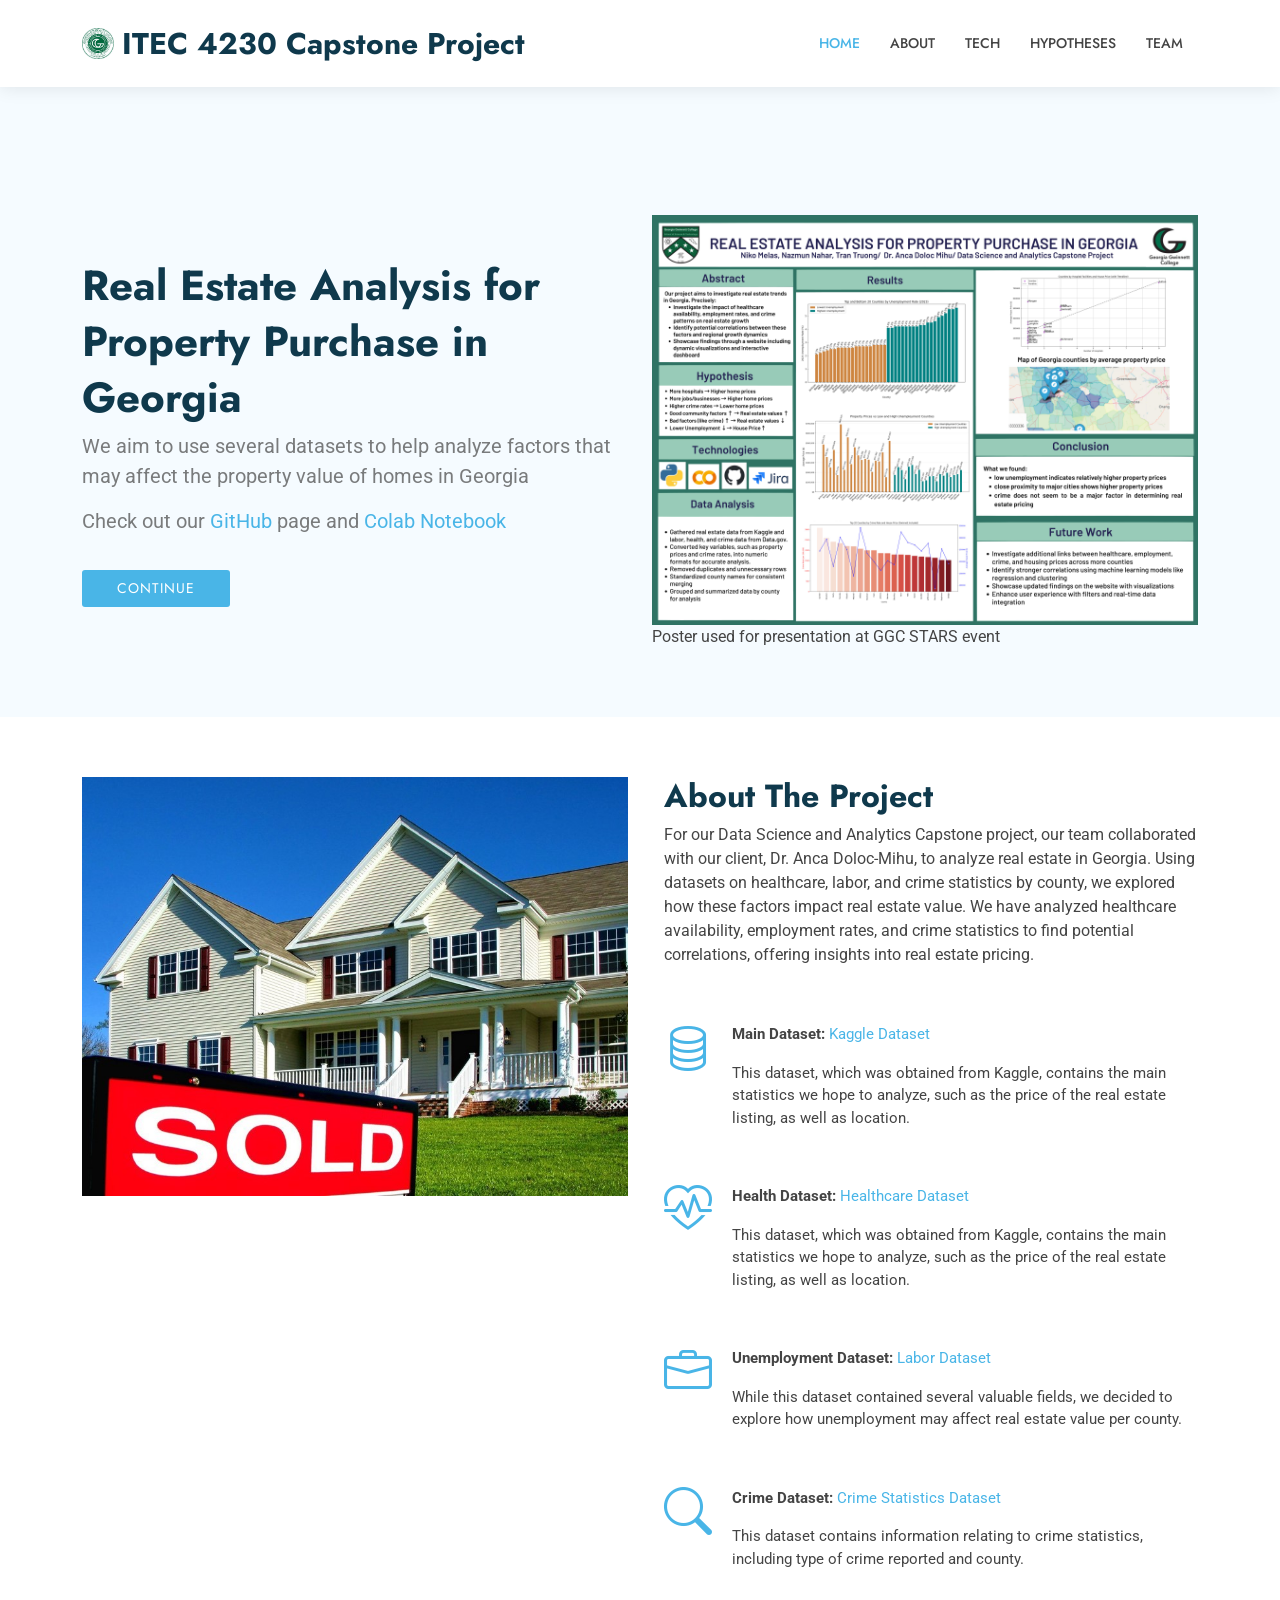
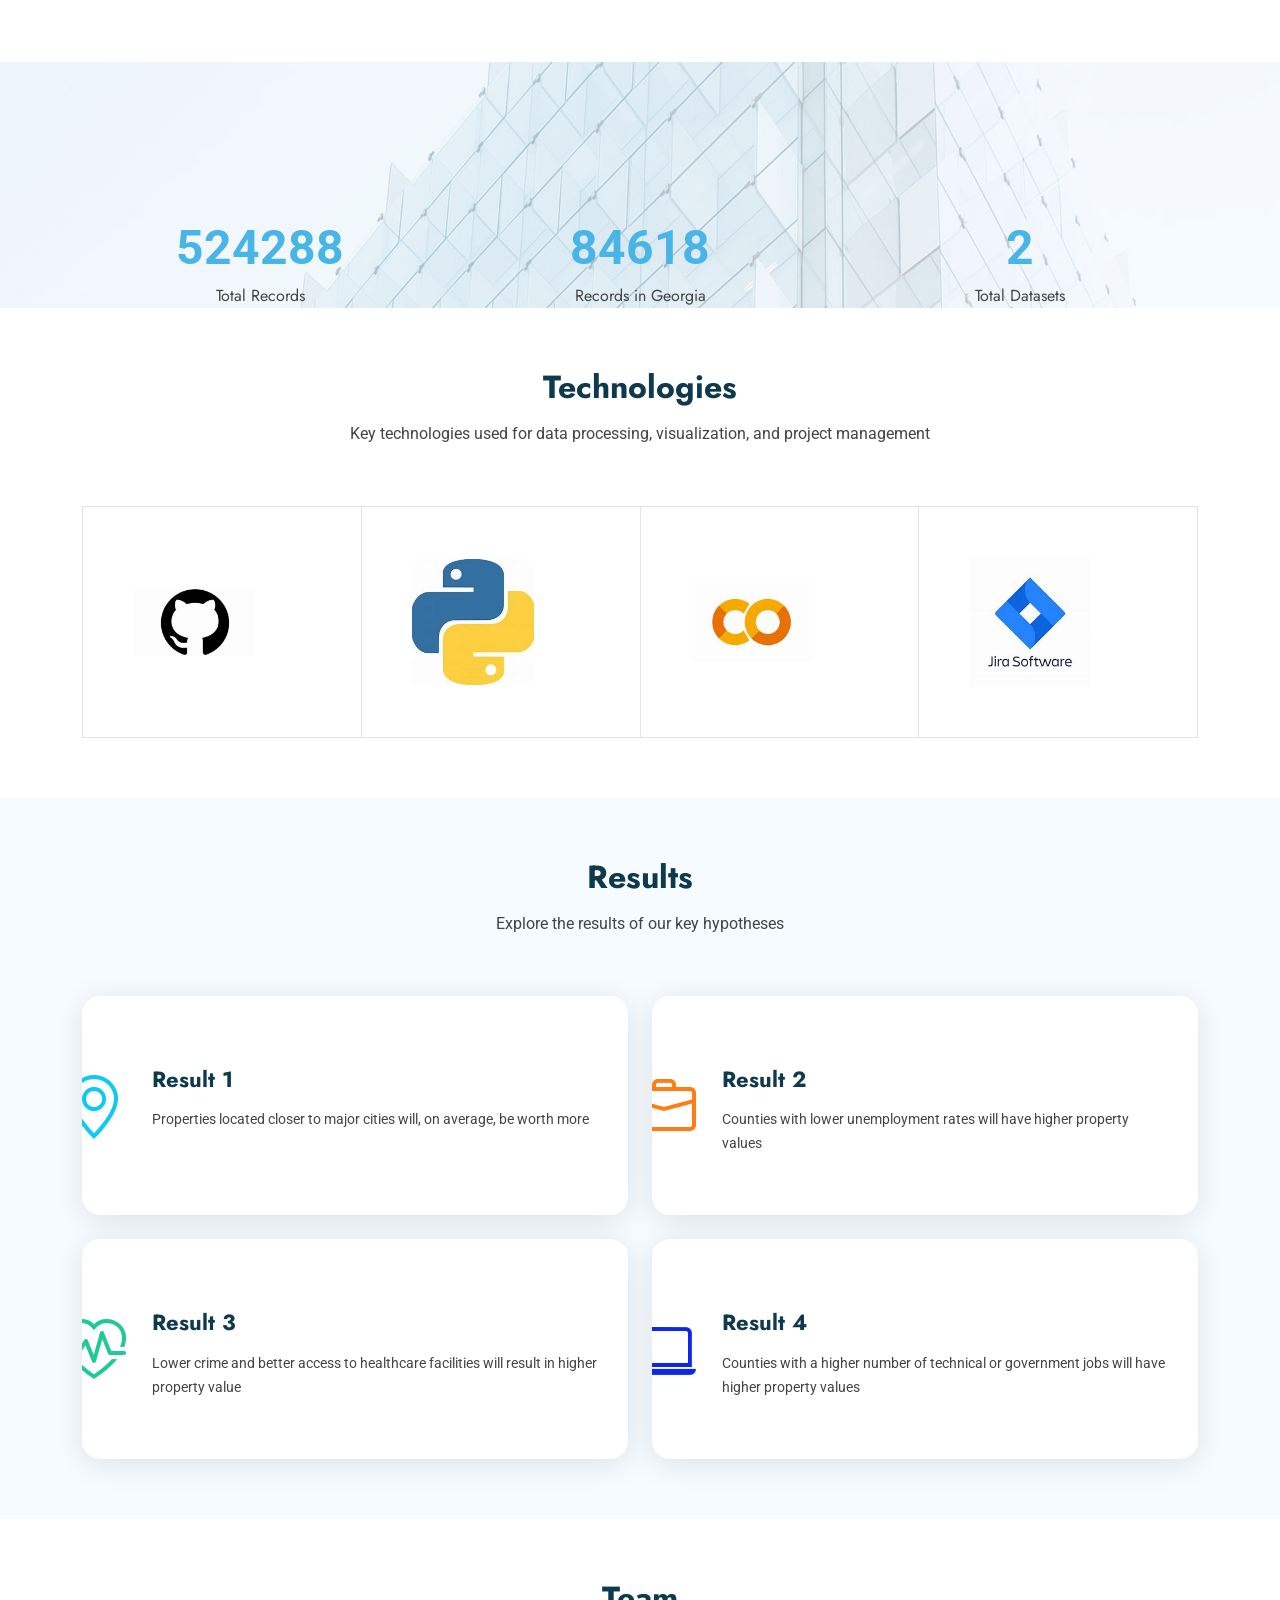
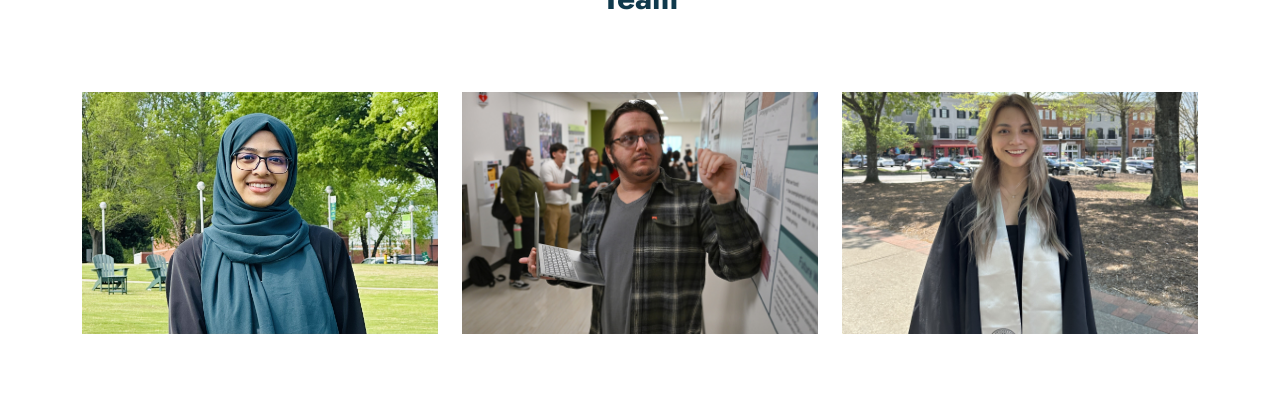
<file: Butterfly/index.html>
<!DOCTYPE html>
<html lang="en">

<head>
  <meta charset="utf-8">
  <meta content="width=device-width, initial-scale=1.0" name="viewport">
  <title>ITEC 4230 Capstone Project</title>
  <meta name="description" content="">
  <meta name="keywords" content="">

  <!-- Favicons -->
  <link href="assets/img/favicon.png" rel="icon">
  <link href="assets/img/apple-touch-icon.png" rel="apple-touch-icon">

  <!-- Fonts -->
  <link href="https://fonts.googleapis.com" rel="preconnect">
  <link href="https://fonts.gstatic.com" rel="preconnect" crossorigin>
  <link href="https://fonts.googleapis.com/css2?family=Roboto:ital,wght@0,100;0,300;0,400;0,500;0,700;0,900;1,100;1,300;1,400;1,500;1,700;1,900&family=Jost:ital,wght@0,100;0,200;0,300;0,400;0,500;0,600;0,700;0,800;0,900;1,100;1,200;1,300;1,400;1,500;1,600;1,700;1,800;1,900&display=swap" rel="stylesheet">

  <!-- Vendor CSS Files -->
  <link href="assets/vendor/bootstrap/css/bootstrap.min.css" rel="stylesheet">
  <link href="assets/vendor/bootstrap-icons/bootstrap-icons.css" rel="stylesheet">
  <link href="assets/vendor/aos/aos.css" rel="stylesheet">
  <link href="assets/vendor/glightbox/css/glightbox.min.css" rel="stylesheet">
  <link href="assets/vendor/swiper/swiper-bundle.min.css" rel="stylesheet">

  <!-- Main CSS File -->
  <link href="assets/css/main.css" rel="stylesheet">

  <!-- =======================================================
  * Template Name: Butterfly
  * Template URL: https://bootstrapmade.com/butterfly-free-bootstrap-theme/
  * Updated: Aug 07 2024 with Bootstrap v5.3.3
  * Author: BootstrapMade.com
  * License: https://bootstrapmade.com/license/
  ======================================================== -->
</head>

<body class="index-page">

  <header id="header" class="header d-flex align-items-center sticky-top">
    <div class="container-fluid container-xl position-relative d-flex align-items-center justify-content-between">

      <a href="index.html" class="logo d-flex align-items-center">
        <img src="assets/img/college-seal_429x424.png" alt="">
        <!-- Uncomment the line below if you also wish to use text logo -->
        <h1 class="sitename">ITEC 4230 Capstone Project</h1>
      </a>

      <nav id="navmenu" class="navmenu">
        <ul>
          <li><a href="#hero" class="active">Home</a></li>
          <li><a href="#about">About</a></li>
          <li><a href="#clients">Tech</a></li>
          <li><a href="#services">Hypotheses</a></li>
          <li><a href="#team">Team</a></li>
        <i class="mobile-nav-toggle d-xl-none bi bi-list"></i>
      </nav>

    </div>
  </header>

  <main class="main">

    <!-- Hero Section -->
    <section id="hero" class="hero section light-background">

      <div class="container">
        <div class="row gy-4">
          <div class="col-lg-6 order-2 order-lg-1 d-flex flex-column justify-content-center text-center text-md-start" data-aos="fade-up">
            <h2>Real Estate Analysis for Property Purchase in Georgia</h2>
            <p>We aim to use several datasets to help analyze factors that may affect 
               the property value of homes in Georgia
            </p>
            <p>Check out our <a href="https://github.com/GGC-DSA/RealtorInfo" target="_blank">GitHub</a> page and <a href="https://colab.research.google.com/drive/15THiHR6rgb4eKzB5MnNROS0ff7Fp14nS" target="_blank">Colab Notebook</a></p>
            <div class="d-flex mt-4 justify-content-center justify-content-md-start">
              <a href="#about" class="cta-btn">Continue</a>
            </div>
          </div>
          <div class="col-lg-6 order-1 order-lg-2 hero-img" data-aos="zoom-out" data-aos-delay="100">
            <img src="assets/img/Poster.jpg" class="img-fluid animated" alt="">
            <span>Poster used for presentation at GGC STARS event</span>
          </div>
        </div>
      </div>

    </section><!-- /Hero Section -->

    <!-- About Section -->
    <section id="about" class="about section">

      <div class="container">

        <div class="row gy-4">

          <div class="col-lg-6 position-relative" data-aos="fade-up" data-aos-delay="100">
            <img src="assets/img/house_sold.jpg" class="img-fluid" alt="">
          </div>

          <div class="col-lg-6 ps-lg-4 content d-flex flex-column justify-content-center" data-aos="fade-up" data-aos-delay="200">
            <h3>About The Project</h3>
            <p>
              For our Data Science and Analytics Capstone project, our team collaborated 
              with our client, Dr. Anca Doloc-Mihu, to analyze real estate in 
              Georgia. Using datasets on healthcare, labor, 
              and crime statistics by county, we explored how these factors impact real 
              estate value. We have analyzed healthcare availability, 
              employment rates, and crime statistics to find potential correlations, 
              offering insights into real estate pricing.
            </p>
            <ul>
              <li>
                <i class="bi bi-database"></i>
                <div>
                  <p>
                    <strong>Main Dataset:</strong>
                    <a href="https://www.kaggle.com/datasets/ahmedshahriarsakib/usa-real-estate-dataset" target="_blank" rel="noopener noreferrer">
                      Kaggle Dataset
                    </a>
                    <p>This dataset, which was obtained from Kaggle, contains the main 
                      statistics we hope to analyze, such as the price of the real estate 
                      listing, as well as location.
                    </p>
                  </p>
                </div>
              </li>

              <li>
                <i class="bi bi-heart-pulse"></i>
                <div>
                  <p>
                    <strong>Health Dataset:</strong>
                    <a href="https://view.officeapps.live.com/op/view.aspx?src=https%3A%2F%2Fgeorgiadata.org%2Fsites%2Fdefault%2Ffiles%2Fhealth_24.xlsx&wdOrigin=BROWSELINK" target="_blank" rel="noopener noreferrer">
                      Healthcare Dataset
                    </a>
                    <p>This dataset, which was obtained from Kaggle, contains the main 
                      statistics we hope to analyze, such as the price of the real estate 
                      listing, as well as location.
                    </p>
                  </p>
                </div>
              </li>

              <li>
                <i class="bi bi-briefcase"></i>
                <div>
                  <p>
                    <strong>Unemployment Dataset:</strong>
                    <a href="https://view.officeapps.live.com/op/view.aspx?src=https%3A%2F%2Fgeorgiadata.org%2Fsites%2Fdefault%2Ffiles%2Flabor_24.xlsx&wdOrigin=BROWSELINK" target="_blank" rel="noopener noreferrer">
                      Labor Dataset
                    </a>
                    <p>While this dataset contained several valuable fields, we decided to explore 
                      how unemployment may affect real estate value per county.
                    </p>
                  </p>
                </div>
              </li>

              <li>
                <i class="bi bi-search"></i>
                <div>
                  <p>
                    <strong>Crime Dataset:</strong>
                    <a href="https://view.officeapps.live.com/op/view.aspx?src=https%3A%2F%2Fgeorgiadata.org%2Fsites%2Fdefault%2Ffiles%2Fcrime_24.xlsx&wdOrigin=BROWSELINK" target="_blank" rel="noopener noreferrer">
                      Crime Statistics Dataset
                    </a>
                    <p>This dataset contains information relating to crime statistics, 
                      including type of crime reported and county.
                    </p>
                  </p>
                </div>
              </li>
            </ul>
          </div>

        </div>

      </div>

    </section><!-- /About Section -->

    <!-- Stats Section -->
    <section id="stats" class="stats section light-background">

      <img src="assets/img/stats-bg.jpg" alt="" data-aos="fade-in">

      <div class="container position-relative" data-aos="fade-up" data-aos-delay="100">

        <div class="row gy-4">

          <div class="col-lg-4 col-md-5">
            <div class="stats-item text-center w-100 h-100">
              <span data-purecounter-start="0" data-purecounter-end="1048576" data-purecounter-duration="1" class="purecounter"></span>
              <p>Total Records</p>
            </div>
          </div><!-- End Stats Item -->

          <div class="col-lg-4 col-md-5">
            <div class="stats-item text-center w-100 h-100">
              <span data-purecounter-start="0" data-purecounter-end="169235" data-purecounter-duration="1" class="purecounter"></span>
              <p>Records in Georgia</p>
            </div>
          </div><!-- End Stats Item -->

          <div class="col-lg-4 col-md-5">
            <div class="stats-item text-center w-100 h-100">
              <span data-purecounter-start="0" data-purecounter-end="5" data-purecounter-duration="1" class="purecounter"></span>
              <p>Total Datasets</p>
            </div>
          </div><!-- End Stats Item -->
        </div>
      </div>

    </section><!-- End Stats Section -->

    <!-- Tech Section -->
    <section id="clients" class="clients section">

      <div class="container section-title" data-aos="fade-up">
        <h2>Technologies</h2>
        <p>Key technologies used for data processing, visualization, and 
          project management
        </p>
      </div><!-- End Section Title -->

      <div class="container" data-aos="fade-up" data-aos-delay="100">

        <div class="row g-0 clients-wrap">

          <div class="col-xl-3 col-md-3 client-logo">
            <div class="member">
              <img src="assets/img/tech/Github.png" class="img-fluid" alt="">
              <div class="client-info">
                <div class="client-info-content">
                  <h4>GitHub</h4>
                  <span>Used for project repository</span>
                </div>
              </div>
            </div>
          </div><!-- End Github Icon -->

          <div class="col-xl-3 col-md-3 client-logo">
            <div class="member">
              <img src="assets/img/tech/Python.png" class="img-fluid" alt="">
              <div class="client-info">
                <div class="client-info-content">
                 <h4>Python</h4>
                  <span>Language used for data cleaning and visualization</span>
                </div>
              </div>
            </div>
          </div><!-- End Python icon -->

          <div class="col-xl-3 col-md-3 client-logo">
            <div class="member">
              <img src="assets/img/tech/colab.png" class="img-fluid" alt="">
              <div class="client-info">
                <div class="client-info-content">
                 <h4>Google Colab</h4>
                  <span>Used to collaborate on data cleaning and visualization</span>
                </div>
              </div>
            </div>
          </div><!-- End Colab icon -->

          <div class="col-xl-3 col-md-3 client-logo">
            <div class="member">
              <img src="assets/img/tech/Jira.png" class="img-fluid" alt="">
              <div class="client-info">
                <div class="client-info-content">
                 <h4>Jira</h4>
                  <span>Used to track progress throughout each phase of the project</span>
                </div>
              </div>
            </div>
          </div><!-- End Jira icon -->

        </div>

      </div>

    </section><!-- End Tech Section -->

    <!-- Services Section -->
    <section id="services" class="services section light-background">

      <!-- Section Title -->
      <div class="container section-title" data-aos="fade-up">
        <h2>Results</h2>
        <p>Explore the results of our key hypotheses</p>
      </div><!-- End Section Title -->

      <div class="container">

        <div class="row gy-4">

          <div class="col-lg-6 col-md-6" data-aos="fade-up" data-aos-delay="100">
            <div class="service-item  position-relative">
              <div class="icon">
                <i class="bi bi-geo-alt" style="color: #0dcaf0;"></i>
              </div>
              <a href="service-details.html" class="stretched-link">
                <h3>Result 1</h3>
              </a>
              <p>Properties located closer to major cities will, on average, be worth more</p>
            </div>
          </div><!-- End Hypothesis -->

          <div class="col-lg-6 col-md-6" data-aos="fade-up" data-aos-delay="200">
            <div class="service-item position-relative">
              <div class="icon">
                <i class="bi bi-briefcase" style="color: #fd7e14;"></i>
              </div>
              <a href="unemployment.html" class="stretched-link">
                <h3>Result 2</h3>
              </a>
              <p>Counties with lower unemployment rates will have higher property values</p>
            </div>
          </div><!-- End Hypothesis -->

          <div class="col-lg-6 col-md-6" data-aos="fade-up" data-aos-delay="300">
            <div class="service-item position-relative">
              <div class="icon">
                <i class="bi bi-heart-pulse" style="color: #20c997;"></i>
              </div>
              <a href="crimeAndHealth.html" class="stretched-link">
                <h3>Result 3</h3>
              </a>
              <p>Lower crime and better access to healthcare facilities will result in higher property value</p>
            </div>
          </div><!-- End Hypothesis -->

          <div class="col-lg-6 col-md-6" data-aos="fade-up" data-aos-delay="300">
            <div class="service-item position-relative">
              <div class="icon">
                <i class="bi bi-laptop" style="color: #0d27ea;"></i>
              </div>
              <a href="establishments.html" class="stretched-link">
                <h3>Result 4</h3>
              </a>
              <p>Counties with a higher number of technical or government jobs will have higher property values</p>
            </div>
          </div><!-- End Hypothesis -->

        </div>

      </div>

    </section><!-- End Hypotheses Section -->  

    <!-- Team Section -->
    <section id="team" class="team section">

      <!-- Section Title -->
      <div class="container section-title" data-aos="fade-up">
        <h2>Team</h2>
      </div><!-- End Section Title -->

      <div class="container">

        <div class="row gy-4">

          <div class="col-lg-4 col-md-6" data-aos="fade-up" data-aos-delay="100">
            <div class="member">
              <img src="assets/img/team/Nazmun.jpeg" class="img-fluid" alt="">
              <div class="member-info">
                <div class="member-info-content">
                  <h4>Nazmun Nahar</h4>
                  <span>Project Leader</span>
                  <span>Data Visualizer</span>
                </div>
              </div>
            </div>
          </div><!-- End Team Member -->

          <div class="col-lg-4 col-md-6" data-aos="fade-up" data-aos-delay="200">
            <div class="member">
              <img src="assets/img/team/Niko.jpg" class="img-fluid" alt="">
              <div class="member-info">
                <div class="member-info-content">
                  <h4>Niko Melas</h4>
                  <span>Data Modeler</span>
                  <span>Project Documenter</span>
                  <span>Webpage Builder</span>
                </div>
              </div>
            </div>
          </div><!-- End Team Member -->

          <div class="col-lg-4 col-md-6" data-aos="fade-up" data-aos-delay="300">
            <div class="member">
              <img src="assets/img/team/Tran.jpg" class="img-fluid" alt="">
              <div class="member-info">
                <div class="member-info-content">
                  <h4>Tran Truong</h4>
                  <span>Data Analyst</span>
                  <span>Client Liaison</span>
                </div>
              </div>
            </div>
          </div><!-- End Team Member -->

        </div>

      </div>

    </section><!-- /Team Section -->

  </main>

  <!-- Scroll Top -->
  <a href="#" id="scroll-top" class="scroll-top d-flex align-items-center justify-content-center"><i class="bi bi-arrow-up-short"></i></a>

  <!-- Preloader -->
  <div id="preloader"></div>

  <!-- Vendor JS Files -->
  <script src="assets/vendor/bootstrap/js/bootstrap.bundle.min.js"></script>
  <script src="assets/vendor/php-email-form/validate.js"></script>
  <script src="assets/vendor/aos/aos.js"></script>
  <script src="assets/vendor/glightbox/js/glightbox.min.js"></script>
  <script src="assets/vendor/purecounter/purecounter_vanilla.js"></script>
  <script src="assets/vendor/imagesloaded/imagesloaded.pkgd.min.js"></script>
  <script src="assets/vendor/isotope-layout/isotope.pkgd.min.js"></script>
  <script src="assets/vendor/swiper/swiper-bundle.min.js"></script>

  <!-- Main JS File -->
  <script src="assets/js/main.js"></script>

</body>

</html>
</file>
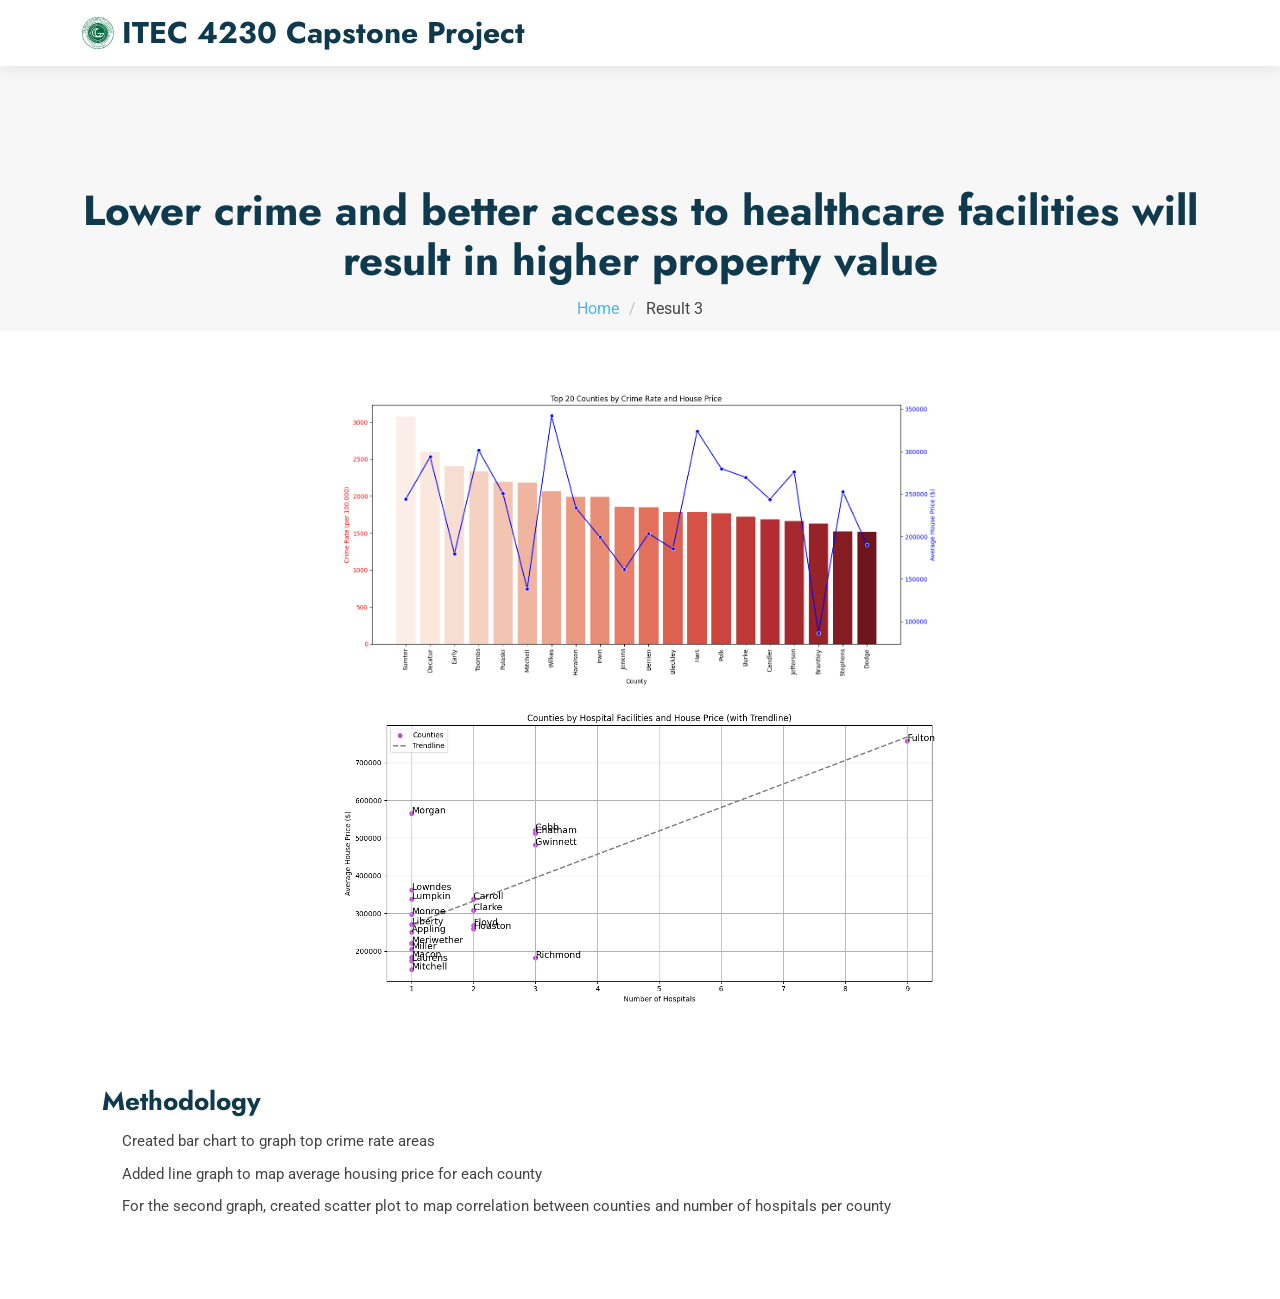
<file: Butterfly/crimeAndHealth.html>
<!DOCTYPE html>
<html lang="en">

<head>
  <meta charset="utf-8">
  <meta content="width=device-width, initial-scale=1.0" name="viewport">
  <title>Result 3 - ITEC 4230 Capstone Project</title>
  <meta name="description" content="">
  <meta name="keywords" content="">

  <!-- Favicons -->
  <link href="assets/img/favicon.png" rel="icon">
  <link href="assets/img/apple-touch-icon.png" rel="apple-touch-icon">

  <!-- Fonts -->
  <link href="https://fonts.googleapis.com" rel="preconnect">
  <link href="https://fonts.gstatic.com" rel="preconnect" crossorigin>
  <link href="https://fonts.googleapis.com/css2?family=Roboto:ital,wght@0,100;0,300;0,400;0,500;0,700;0,900;1,100;1,300;1,400;1,500;1,700;1,900&family=Jost:ital,wght@0,100;0,200;0,300;0,400;0,500;0,600;0,700;0,800;0,900;1,100;1,200;1,300;1,400;1,500;1,600;1,700;1,800;1,900&display=swap" rel="stylesheet">

  <!-- Vendor CSS Files -->
  <link href="assets/vendor/bootstrap/css/bootstrap.min.css" rel="stylesheet">
  <link href="assets/vendor/bootstrap-icons/bootstrap-icons.css" rel="stylesheet">
  <link href="assets/vendor/aos/aos.css" rel="stylesheet">
  <link href="assets/vendor/glightbox/css/glightbox.min.css" rel="stylesheet">
  <link href="assets/vendor/swiper/swiper-bundle.min.css" rel="stylesheet">

  <!-- Main CSS File -->
  <link href="assets/css/main.css" rel="stylesheet">

  <!-- =======================================================
  * Template Name: Butterfly
  * Template URL: https://bootstrapmade.com/butterfly-free-bootstrap-theme/
  * Updated: Aug 07 2024 with Bootstrap v5.3.3
  * Author: BootstrapMade.com
  * License: https://bootstrapmade.com/license/
  ======================================================== -->
</head>

<body class="service-details-page">

  <header id="header" class="header d-flex align-items-center sticky-top">
    <div class="container-fluid container-xl position-relative d-flex align-items-center justify-content-between">

      <a href="index.html" class="logo d-flex align-items-center">
        <img src="assets/img/college-seal_429x424.png" alt="">
        <!-- Uncomment the line below if you also wish to use text logo -->
        <h1 class="sitename">ITEC 4230 Capstone Project</h1>
      </a>

    </div>
  </header>

  <main class="main">

    <!-- Page Title -->
    <div class="page-title">
      <div class="container" style="height: 25px">
        <h1>Lower crime and better access to healthcare facilities will result in higher property value</h1>
        <nav class="breadcrumbs">
          <ol>
            <li><a href="index.html">Home</a></li>
            <li class="current">Result 3</li>
          </ol>
        </nav>
      </div>
    </div><!-- End Page Title -->

    <!-- Service Details Section -->
    <section id="service-details" class="service-details section">
      <div class="container">
        <div class="row gy-5">
          <div style="display: flex; justify-content: center; gap: 20px; flex-wrap: wrap; margin-bottom: 30px;">
            <img src="assets/img/Visualizations/crime.png" alt="First Image" style="width: 600px; max-width: 100%;">
            <img src="assets/img/Visualizations/healthcare.png" alt="Second Image" style="width: 600px; max-width: 100%;">
          </div>

            <div style="margin-left: 20px;">
              <h3>Methodology</h3>
              <ul style="padding-left: 20px;">
                <li>Created bar chart to graph top crime rate areas</li>
                <li>Added line graph to map average housing price for each county</li>
                <li>For the second graph, created scatter plot to map correlation between counties and number of hospitals per county</li>
              </ul>
            </div>
          </div>
      
        </div>

      </div>

    </section><!-- /Service Details Section -->

  </main>

</body>

</html>
</file>
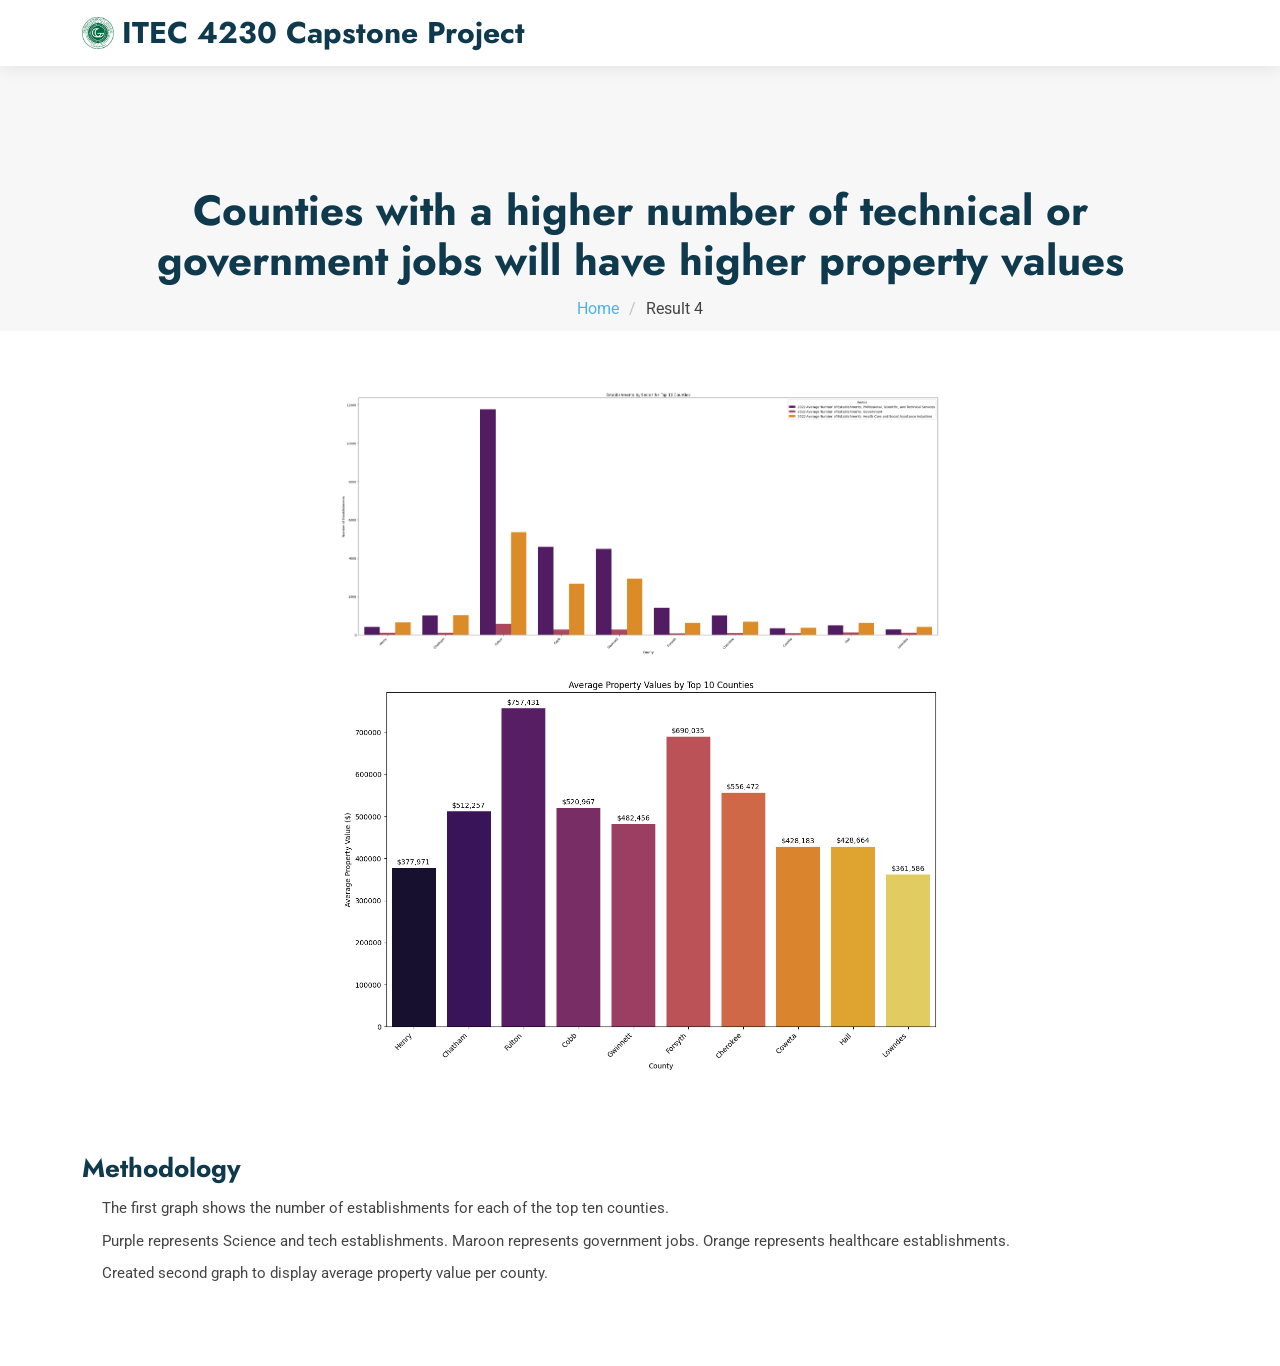
<file: Butterfly/establishments.html>
<!DOCTYPE html>
<html lang="en">

<head>
  <meta charset="utf-8">
  <meta content="width=device-width, initial-scale=1.0" name="viewport">
  <title>Result 4 - ITEC 4230 Capstone Project</title>
  <meta name="description" content="">
  <meta name="keywords" content="">

  <!-- Favicons -->
  <link href="assets/img/favicon.png" rel="icon">
  <link href="assets/img/apple-touch-icon.png" rel="apple-touch-icon">

  <!-- Fonts -->
  <link href="https://fonts.googleapis.com" rel="preconnect">
  <link href="https://fonts.gstatic.com" rel="preconnect" crossorigin>
  <link href="https://fonts.googleapis.com/css2?family=Roboto:ital,wght@0,100;0,300;0,400;0,500;0,700;0,900;1,100;1,300;1,400;1,500;1,700;1,900&family=Jost:ital,wght@0,100;0,200;0,300;0,400;0,500;0,600;0,700;0,800;0,900;1,100;1,200;1,300;1,400;1,500;1,600;1,700;1,800;1,900&display=swap" rel="stylesheet">

  <!-- Vendor CSS Files -->
  <link href="assets/vendor/bootstrap/css/bootstrap.min.css" rel="stylesheet">
  <link href="assets/vendor/bootstrap-icons/bootstrap-icons.css" rel="stylesheet">
  <link href="assets/vendor/aos/aos.css" rel="stylesheet">
  <link href="assets/vendor/glightbox/css/glightbox.min.css" rel="stylesheet">
  <link href="assets/vendor/swiper/swiper-bundle.min.css" rel="stylesheet">

  <!-- Main CSS File -->
  <link href="assets/css/main.css" rel="stylesheet">

  <!-- =======================================================
  * Template Name: Butterfly
  * Template URL: https://bootstrapmade.com/butterfly-free-bootstrap-theme/
  * Updated: Aug 07 2024 with Bootstrap v5.3.3
  * Author: BootstrapMade.com
  * License: https://bootstrapmade.com/license/
  ======================================================== -->
</head>

<body class="service-details-page">

  <header id="header" class="header d-flex align-items-center sticky-top">
    <div class="container-fluid container-xl position-relative d-flex align-items-center justify-content-between">

      <a href="index.html" class="logo d-flex align-items-center">
        <img src="assets/img/college-seal_429x424.png" alt="">
        <!-- Uncomment the line below if you also wish to use text logo -->
        <h1 class="sitename">ITEC 4230 Capstone Project</h1>
      </a>



    </div>
  </header>

  <main class="main">

    <!-- Page Title -->
    <div class="page-title">
      <div class="container" style="height: 25px">
        <h1>Counties with a higher number of technical or government jobs will have higher property values</h1>
        <nav class="breadcrumbs">
          <ol>
            <li><a href="index.html">Home</a></li>
            <li class="current">Result 4</li>
          </ol>
        </nav>
      </div>
    </div><!-- End Page Title -->

    <!-- Service Details Section -->
    <section id="service-details" class="service-details section">
      <div class="container">
        <div class="row gy-5">
    
          <!-- Wrap images in a horizontal flex container -->
          <div style="display: flex; justify-content: center; gap: 20px; flex-wrap: wrap; margin-bottom: 30px;">
            <img src="assets/img/Visualizations/establishments.png" alt="First Image" style="width: 600px; max-width: 100%;">
            <img src="assets/img/Visualizations/top_counties.png" alt="Second Image" style="width: 600px; max-width: 100%;">
          </div>
    
          <!-- Text content beneath the images -->
          <div>
            <h3>Methodology</h3>
            <ul style="padding-left: 20px;">
              <li>The first graph shows the number of establishments for each of the top ten counties.</li>
              <li>Purple represents Science and tech establishments. Maroon represents government jobs. Orange represents healthcare establishments.</li>
              <li>Created second graph to display average property value per county.</li>
            </ul>
          </div>
    
        </div>
      </div>
    </section><!-- /Service Details Section -->

  </main>

</body>

</html>
</file>
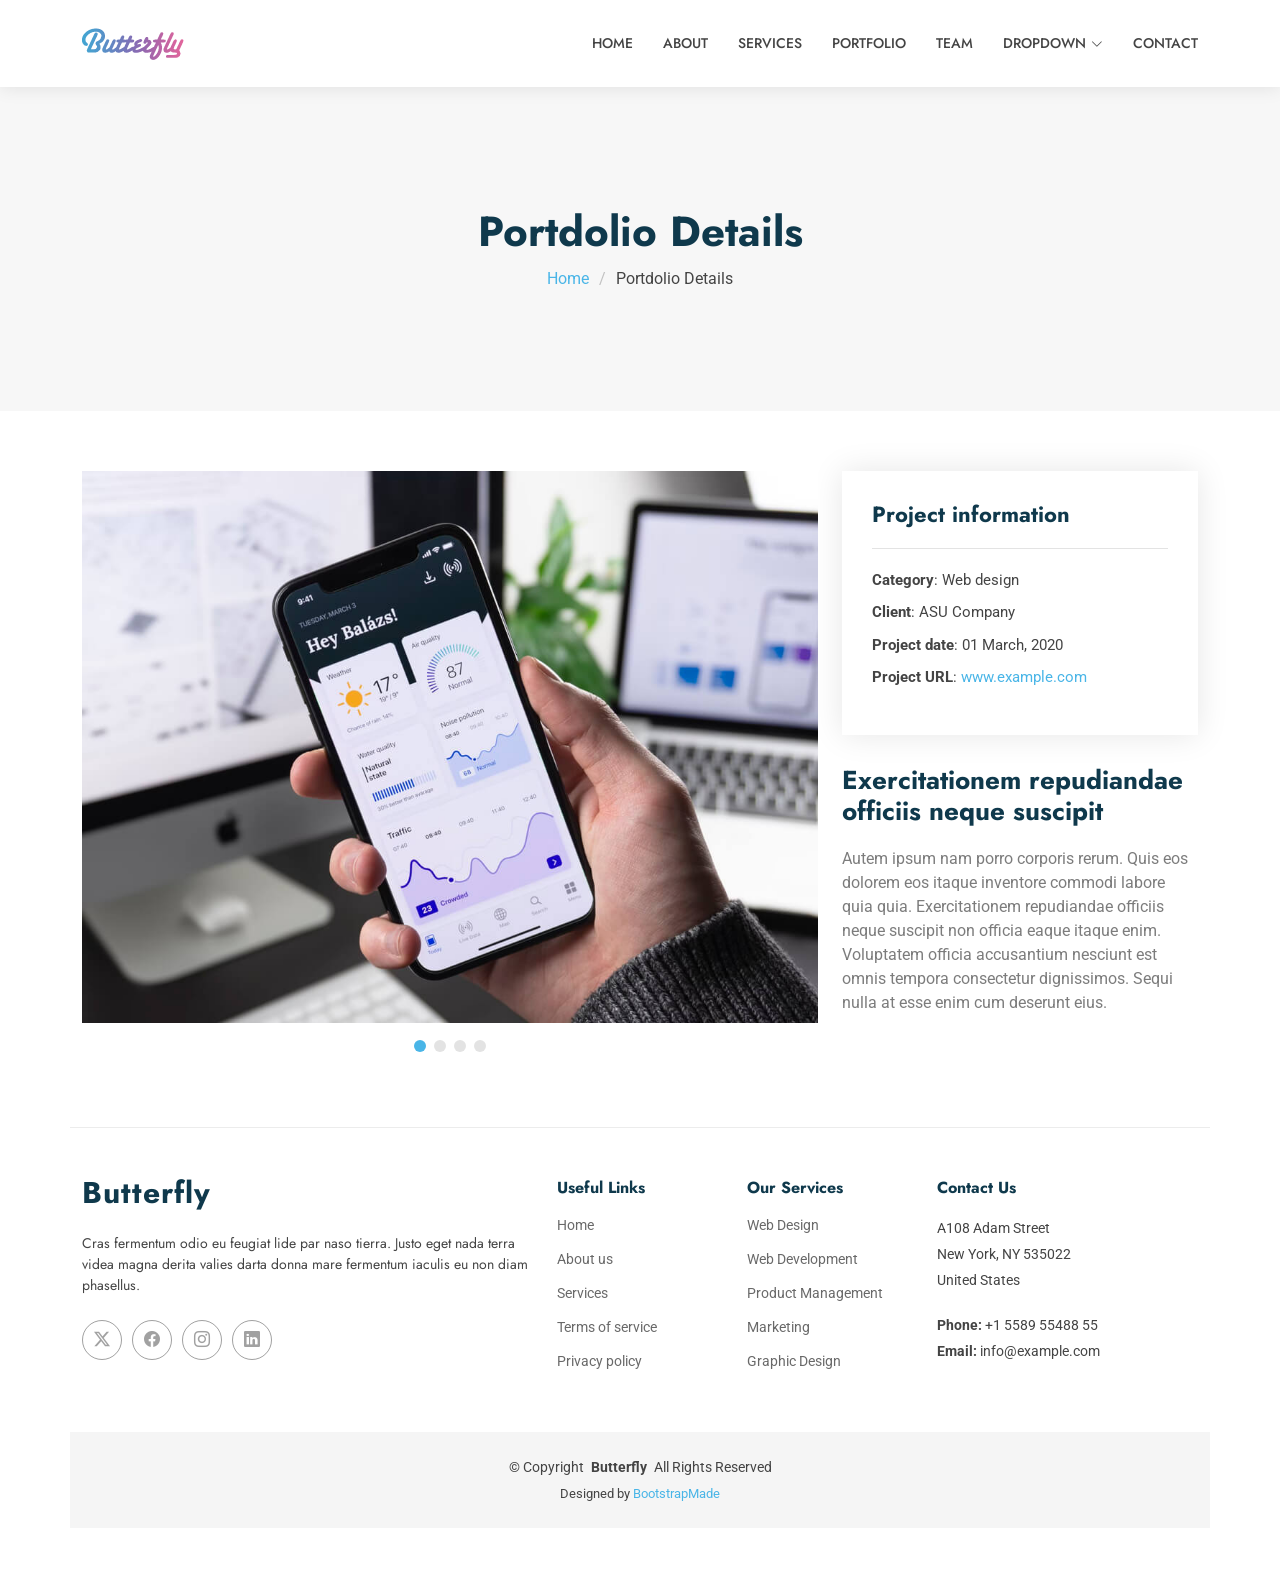
<file: Butterfly/portdolio-details.html>
<!DOCTYPE html>
<html lang="en">

<head>
  <meta charset="utf-8">
  <meta content="width=device-width, initial-scale=1.0" name="viewport">
  <title>Portdolio Details - Butterfly Bootstrap Template</title>
  <meta name="description" content="">
  <meta name="keywords" content="">

  <!-- Favicons -->
  <link href="assets/img/favicon.png" rel="icon">
  <link href="assets/img/apple-touch-icon.png" rel="apple-touch-icon">

  <!-- Fonts -->
  <link href="https://fonts.googleapis.com" rel="preconnect">
  <link href="https://fonts.gstatic.com" rel="preconnect" crossorigin>
  <link href="https://fonts.googleapis.com/css2?family=Roboto:ital,wght@0,100;0,300;0,400;0,500;0,700;0,900;1,100;1,300;1,400;1,500;1,700;1,900&family=Jost:ital,wght@0,100;0,200;0,300;0,400;0,500;0,600;0,700;0,800;0,900;1,100;1,200;1,300;1,400;1,500;1,600;1,700;1,800;1,900&display=swap" rel="stylesheet">

  <!-- Vendor CSS Files -->
  <link href="assets/vendor/bootstrap/css/bootstrap.min.css" rel="stylesheet">
  <link href="assets/vendor/bootstrap-icons/bootstrap-icons.css" rel="stylesheet">
  <link href="assets/vendor/aos/aos.css" rel="stylesheet">
  <link href="assets/vendor/glightbox/css/glightbox.min.css" rel="stylesheet">
  <link href="assets/vendor/swiper/swiper-bundle.min.css" rel="stylesheet">

  <!-- Main CSS File -->
  <link href="assets/css/main.css" rel="stylesheet">

  <!-- =======================================================
  * Template Name: Butterfly
  * Template URL: https://bootstrapmade.com/butterfly-free-bootstrap-theme/
  * Updated: Aug 07 2024 with Bootstrap v5.3.3
  * Author: BootstrapMade.com
  * License: https://bootstrapmade.com/license/
  ======================================================== -->
</head>

<body class="portdolio-details-page">

  <header id="header" class="header d-flex align-items-center sticky-top">
    <div class="container-fluid container-xl position-relative d-flex align-items-center justify-content-between">

      <a href="index.html" class="logo d-flex align-items-center">
        <img src="assets/img/logo.png" alt="">
        <!-- Uncomment the line below if you also wish to use text logo -->
        <!-- <h1 class="sitename">Butterfly</h1>  -->
      </a>

      <nav id="navmenu" class="navmenu">
        <ul>
          <li><a href="#hero">Home</a></li>
          <li><a href="#about">About</a></li>
          <li><a href="#services">Services</a></li>
          <li><a href="#portfolio">Portfolio</a></li>
          <li><a href="#team">Team</a></li>
          <li class="dropdown"><a href="#"><span>Dropdown</span> <i class="bi bi-chevron-down toggle-dropdown"></i></a>
            <ul>
              <li><a href="#">Dropdown 1</a></li>
              <li class="dropdown"><a href="#"><span>Deep Dropdown</span> <i class="bi bi-chevron-down toggle-dropdown"></i></a>
                <ul>
                  <li><a href="#">Deep Dropdown 1</a></li>
                  <li><a href="#">Deep Dropdown 2</a></li>
                  <li><a href="#">Deep Dropdown 3</a></li>
                  <li><a href="#">Deep Dropdown 4</a></li>
                  <li><a href="#">Deep Dropdown 5</a></li>
                </ul>
              </li>
              <li><a href="#">Dropdown 2</a></li>
              <li><a href="#">Dropdown 3</a></li>
              <li><a href="#">Dropdown 4</a></li>
            </ul>
          </li>
          <li><a href="#contact">Contact</a></li>
        </ul>
        <i class="mobile-nav-toggle d-xl-none bi bi-list"></i>
      </nav>

    </div>
  </header>

  <main class="main">

    <!-- Page Title -->
    <div class="page-title">
      <div class="container">
        <h1>Portdolio Details</h1>
        <nav class="breadcrumbs">
          <ol>
            <li><a href="index.html">Home</a></li>
            <li class="current">Portdolio Details</li>
          </ol>
        </nav>
      </div>
    </div><!-- End Page Title -->

    <!-- Portfolio Details Section -->
    <section id="portfolio-details" class="portfolio-details section">

      <div class="container" data-aos="fade-up" data-aos-delay="100">

        <div class="row gy-4">

          <div class="col-lg-8">
            <div class="portfolio-details-slider swiper init-swiper">

              <script type="application/json" class="swiper-config">
                {
                  "loop": true,
                  "speed": 600,
                  "autoplay": {
                    "delay": 5000
                  },
                  "slidesPerView": "auto",
                  "pagination": {
                    "el": ".swiper-pagination",
                    "type": "bullets",
                    "clickable": true
                  }
                }
              </script>

              <div class="swiper-wrapper align-items-center">

                <div class="swiper-slide">
                  <img src="assets/img/portfolio/app-1.jpg" alt="">
                </div>

                <div class="swiper-slide">
                  <img src="assets/img/portfolio/product-1.jpg" alt="">
                </div>

                <div class="swiper-slide">
                  <img src="assets/img/portfolio/branding-1.jpg" alt="">
                </div>

                <div class="swiper-slide">
                  <img src="assets/img/portfolio/books-1.jpg" alt="">
                </div>

              </div>
              <div class="swiper-pagination"></div>
            </div>
          </div>

          <div class="col-lg-4">
            <div class="portfolio-info" data-aos="fade-up" data-aos-delay="200">
              <h3>Project information</h3>
              <ul>
                <li><strong>Category</strong>: Web design</li>
                <li><strong>Client</strong>: ASU Company</li>
                <li><strong>Project date</strong>: 01 March, 2020</li>
                <li><strong>Project URL</strong>: <a href="#">www.example.com</a></li>
              </ul>
            </div>
            <div class="portfolio-description" data-aos="fade-up" data-aos-delay="300">
              <h2>Exercitationem repudiandae officiis neque suscipit</h2>
              <p>
                Autem ipsum nam porro corporis rerum. Quis eos dolorem eos itaque inventore commodi labore quia quia. Exercitationem repudiandae officiis neque suscipit non officia eaque itaque enim. Voluptatem officia accusantium nesciunt est omnis tempora consectetur dignissimos. Sequi nulla at esse enim cum deserunt eius.
              </p>
            </div>
          </div>

        </div>

      </div>

    </section><!-- /Portfolio Details Section -->

  </main>

  <footer id="footer" class="footer">

    <div class="container footer-top">
      <div class="row gy-4">
        <div class="col-lg-5 col-md-12 footer-about">
          <a href="index.html" class="logo d-flex align-items-center">
            <span class="sitename">Butterfly</span>
          </a>
          <p>Cras fermentum odio eu feugiat lide par naso tierra. Justo eget nada terra videa magna derita valies darta donna mare fermentum iaculis eu non diam phasellus.</p>
          <div class="social-links d-flex mt-4">
            <a href=""><i class="bi bi-twitter-x"></i></a>
            <a href=""><i class="bi bi-facebook"></i></a>
            <a href=""><i class="bi bi-instagram"></i></a>
            <a href=""><i class="bi bi-linkedin"></i></a>
          </div>
        </div>

        <div class="col-lg-2 col-6 footer-links">
          <h4>Useful Links</h4>
          <ul>
            <li><a href="#">Home</a></li>
            <li><a href="#">About us</a></li>
            <li><a href="#">Services</a></li>
            <li><a href="#">Terms of service</a></li>
            <li><a href="#">Privacy policy</a></li>
          </ul>
        </div>

        <div class="col-lg-2 col-6 footer-links">
          <h4>Our Services</h4>
          <ul>
            <li><a href="#">Web Design</a></li>
            <li><a href="#">Web Development</a></li>
            <li><a href="#">Product Management</a></li>
            <li><a href="#">Marketing</a></li>
            <li><a href="#">Graphic Design</a></li>
          </ul>
        </div>

        <div class="col-lg-3 col-md-12 footer-contact text-center text-md-start">
          <h4>Contact Us</h4>
          <p>A108 Adam Street</p>
          <p>New York, NY 535022</p>
          <p>United States</p>
          <p class="mt-4"><strong>Phone:</strong> <span>+1 5589 55488 55</span></p>
          <p><strong>Email:</strong> <span>info@example.com</span></p>
        </div>

      </div>
    </div>

    <div class="container copyright text-center mt-4">
      <p>© <span>Copyright</span> <strong class="px-1 sitename">Butterfly</strong> <span>All Rights Reserved</span></p>
      <div class="credits">
        <!-- All the links in the footer should remain intact. -->
        <!-- You can delete the links only if you've purchased the pro version. -->
        <!-- Licensing information: https://bootstrapmade.com/license/ -->
        <!-- Purchase the pro version with working PHP/AJAX contact form: [buy-url] -->
        Designed by <a href="https://bootstrapmade.com/">BootstrapMade</a>
      </div>
    </div>

  </footer>

  <!-- Scroll Top -->
  <a href="#" id="scroll-top" class="scroll-top d-flex align-items-center justify-content-center"><i class="bi bi-arrow-up-short"></i></a>

  <!-- Preloader -->
  <div id="preloader"></div>

  <!-- Vendor JS Files -->
  <script src="assets/vendor/bootstrap/js/bootstrap.bundle.min.js"></script>
  <script src="assets/vendor/php-email-form/validate.js"></script>
  <script src="assets/vendor/aos/aos.js"></script>
  <script src="assets/vendor/glightbox/js/glightbox.min.js"></script>
  <script src="assets/vendor/purecounter/purecounter_vanilla.js"></script>
  <script src="assets/vendor/imagesloaded/imagesloaded.pkgd.min.js"></script>
  <script src="assets/vendor/isotope-layout/isotope.pkgd.min.js"></script>
  <script src="assets/vendor/swiper/swiper-bundle.min.js"></script>

  <!-- Main JS File -->
  <script src="assets/js/main.js"></script>

</body>

</html>
</file>
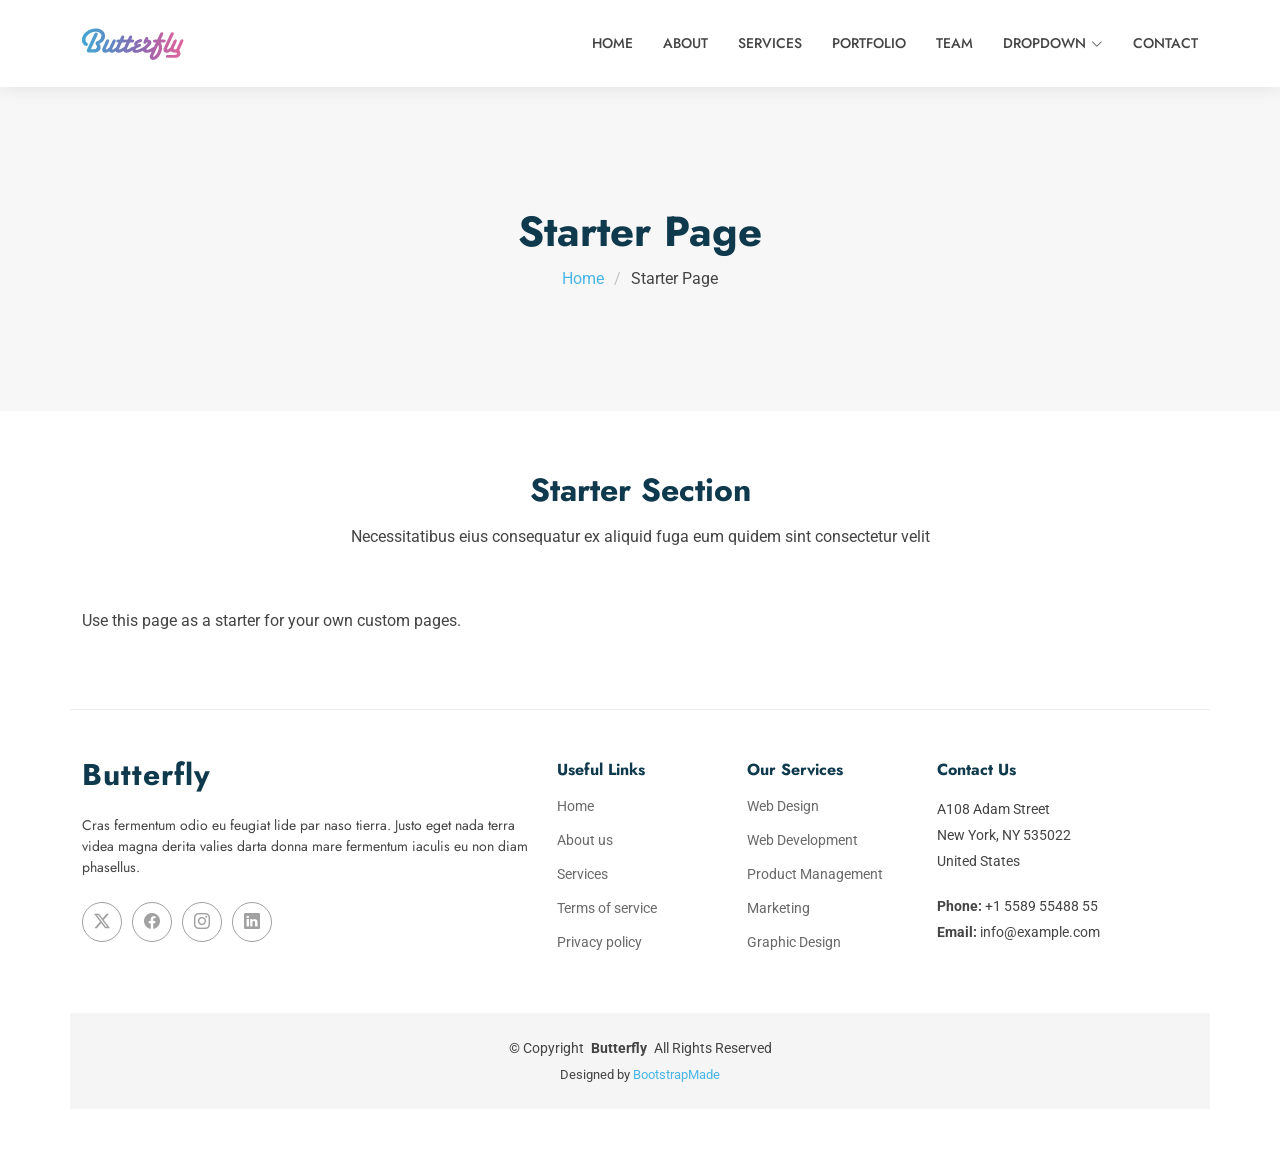
<file: Butterfly/starter-page.html>
<!DOCTYPE html>
<html lang="en">

<head>
  <meta charset="utf-8">
  <meta content="width=device-width, initial-scale=1.0" name="viewport">
  <title>Starter Page - Butterfly Bootstrap Template</title>
  <meta name="description" content="">
  <meta name="keywords" content="">

  <!-- Favicons -->
  <link href="assets/img/favicon.png" rel="icon">
  <link href="assets/img/apple-touch-icon.png" rel="apple-touch-icon">

  <!-- Fonts -->
  <link href="https://fonts.googleapis.com" rel="preconnect">
  <link href="https://fonts.gstatic.com" rel="preconnect" crossorigin>
  <link href="https://fonts.googleapis.com/css2?family=Roboto:ital,wght@0,100;0,300;0,400;0,500;0,700;0,900;1,100;1,300;1,400;1,500;1,700;1,900&family=Jost:ital,wght@0,100;0,200;0,300;0,400;0,500;0,600;0,700;0,800;0,900;1,100;1,200;1,300;1,400;1,500;1,600;1,700;1,800;1,900&display=swap" rel="stylesheet">

  <!-- Vendor CSS Files -->
  <link href="assets/vendor/bootstrap/css/bootstrap.min.css" rel="stylesheet">
  <link href="assets/vendor/bootstrap-icons/bootstrap-icons.css" rel="stylesheet">
  <link href="assets/vendor/aos/aos.css" rel="stylesheet">
  <link href="assets/vendor/glightbox/css/glightbox.min.css" rel="stylesheet">
  <link href="assets/vendor/swiper/swiper-bundle.min.css" rel="stylesheet">

  <!-- Main CSS File -->
  <link href="assets/css/main.css" rel="stylesheet">

  <!-- =======================================================
  * Template Name: Butterfly
  * Template URL: https://bootstrapmade.com/butterfly-free-bootstrap-theme/
  * Updated: Aug 07 2024 with Bootstrap v5.3.3
  * Author: BootstrapMade.com
  * License: https://bootstrapmade.com/license/
  ======================================================== -->
</head>

<body class="starter-page-page">

  <header id="header" class="header d-flex align-items-center sticky-top">
    <div class="container-fluid container-xl position-relative d-flex align-items-center justify-content-between">

      <a href="index.html" class="logo d-flex align-items-center">
        <img src="assets/img/logo.png" alt="">
        <!-- Uncomment the line below if you also wish to use text logo -->
        <!-- <h1 class="sitename">Butterfly</h1>  -->
      </a>

      <nav id="navmenu" class="navmenu">
        <ul>
          <li><a href="#hero">Home</a></li>
          <li><a href="#about">About</a></li>
          <li><a href="#services">Services</a></li>
          <li><a href="#portfolio">Portfolio</a></li>
          <li><a href="#team">Team</a></li>
          <li class="dropdown"><a href="#"><span>Dropdown</span> <i class="bi bi-chevron-down toggle-dropdown"></i></a>
            <ul>
              <li><a href="#">Dropdown 1</a></li>
              <li class="dropdown"><a href="#"><span>Deep Dropdown</span> <i class="bi bi-chevron-down toggle-dropdown"></i></a>
                <ul>
                  <li><a href="#">Deep Dropdown 1</a></li>
                  <li><a href="#">Deep Dropdown 2</a></li>
                  <li><a href="#">Deep Dropdown 3</a></li>
                  <li><a href="#">Deep Dropdown 4</a></li>
                  <li><a href="#">Deep Dropdown 5</a></li>
                </ul>
              </li>
              <li><a href="#">Dropdown 2</a></li>
              <li><a href="#">Dropdown 3</a></li>
              <li><a href="#">Dropdown 4</a></li>
            </ul>
          </li>
          <li><a href="#contact">Contact</a></li>
        </ul>
        <i class="mobile-nav-toggle d-xl-none bi bi-list"></i>
      </nav>

    </div>
  </header>

  <main class="main">

    <!-- Page Title -->
    <div class="page-title">
      <div class="container">
        <h1>Starter Page</h1>
        <nav class="breadcrumbs">
          <ol>
            <li><a href="index.html">Home</a></li>
            <li class="current">Starter Page</li>
          </ol>
        </nav>
      </div>
    </div><!-- End Page Title -->

    <!-- Starter Section Section -->
    <section id="starter-section" class="starter-section section">

      <!-- Section Title -->
      <div class="container section-title" data-aos="fade-up">
        <h2>Starter Section</h2>
        <p>Necessitatibus eius consequatur ex aliquid fuga eum quidem sint consectetur velit</p>
      </div><!-- End Section Title -->

      <div class="container" data-aos="fade-up">
        <p>Use this page as a starter for your own custom pages.</p>
      </div>

    </section><!-- /Starter Section Section -->

  </main>

  <footer id="footer" class="footer">

    <div class="container footer-top">
      <div class="row gy-4">
        <div class="col-lg-5 col-md-12 footer-about">
          <a href="index.html" class="logo d-flex align-items-center">
            <span class="sitename">Butterfly</span>
          </a>
          <p>Cras fermentum odio eu feugiat lide par naso tierra. Justo eget nada terra videa magna derita valies darta donna mare fermentum iaculis eu non diam phasellus.</p>
          <div class="social-links d-flex mt-4">
            <a href=""><i class="bi bi-twitter-x"></i></a>
            <a href=""><i class="bi bi-facebook"></i></a>
            <a href=""><i class="bi bi-instagram"></i></a>
            <a href=""><i class="bi bi-linkedin"></i></a>
          </div>
        </div>

        <div class="col-lg-2 col-6 footer-links">
          <h4>Useful Links</h4>
          <ul>
            <li><a href="#">Home</a></li>
            <li><a href="#">About us</a></li>
            <li><a href="#">Services</a></li>
            <li><a href="#">Terms of service</a></li>
            <li><a href="#">Privacy policy</a></li>
          </ul>
        </div>

        <div class="col-lg-2 col-6 footer-links">
          <h4>Our Services</h4>
          <ul>
            <li><a href="#">Web Design</a></li>
            <li><a href="#">Web Development</a></li>
            <li><a href="#">Product Management</a></li>
            <li><a href="#">Marketing</a></li>
            <li><a href="#">Graphic Design</a></li>
          </ul>
        </div>

        <div class="col-lg-3 col-md-12 footer-contact text-center text-md-start">
          <h4>Contact Us</h4>
          <p>A108 Adam Street</p>
          <p>New York, NY 535022</p>
          <p>United States</p>
          <p class="mt-4"><strong>Phone:</strong> <span>+1 5589 55488 55</span></p>
          <p><strong>Email:</strong> <span>info@example.com</span></p>
        </div>

      </div>
    </div>

    <div class="container copyright text-center mt-4">
      <p>© <span>Copyright</span> <strong class="px-1 sitename">Butterfly</strong> <span>All Rights Reserved</span></p>
      <div class="credits">
        <!-- All the links in the footer should remain intact. -->
        <!-- You can delete the links only if you've purchased the pro version. -->
        <!-- Licensing information: https://bootstrapmade.com/license/ -->
        <!-- Purchase the pro version with working PHP/AJAX contact form: [buy-url] -->
        Designed by <a href="https://bootstrapmade.com/">BootstrapMade</a>
      </div>
    </div>

  </footer>

  <!-- Scroll Top -->
  <a href="#" id="scroll-top" class="scroll-top d-flex align-items-center justify-content-center"><i class="bi bi-arrow-up-short"></i></a>

  <!-- Preloader -->
  <div id="preloader"></div>

  <!-- Vendor JS Files -->
  <script src="assets/vendor/bootstrap/js/bootstrap.bundle.min.js"></script>
  <script src="assets/vendor/php-email-form/validate.js"></script>
  <script src="assets/vendor/aos/aos.js"></script>
  <script src="assets/vendor/glightbox/js/glightbox.min.js"></script>
  <script src="assets/vendor/purecounter/purecounter_vanilla.js"></script>
  <script src="assets/vendor/imagesloaded/imagesloaded.pkgd.min.js"></script>
  <script src="assets/vendor/isotope-layout/isotope.pkgd.min.js"></script>
  <script src="assets/vendor/swiper/swiper-bundle.min.js"></script>

  <!-- Main JS File -->
  <script src="assets/js/main.js"></script>

</body>

</html>
</file>
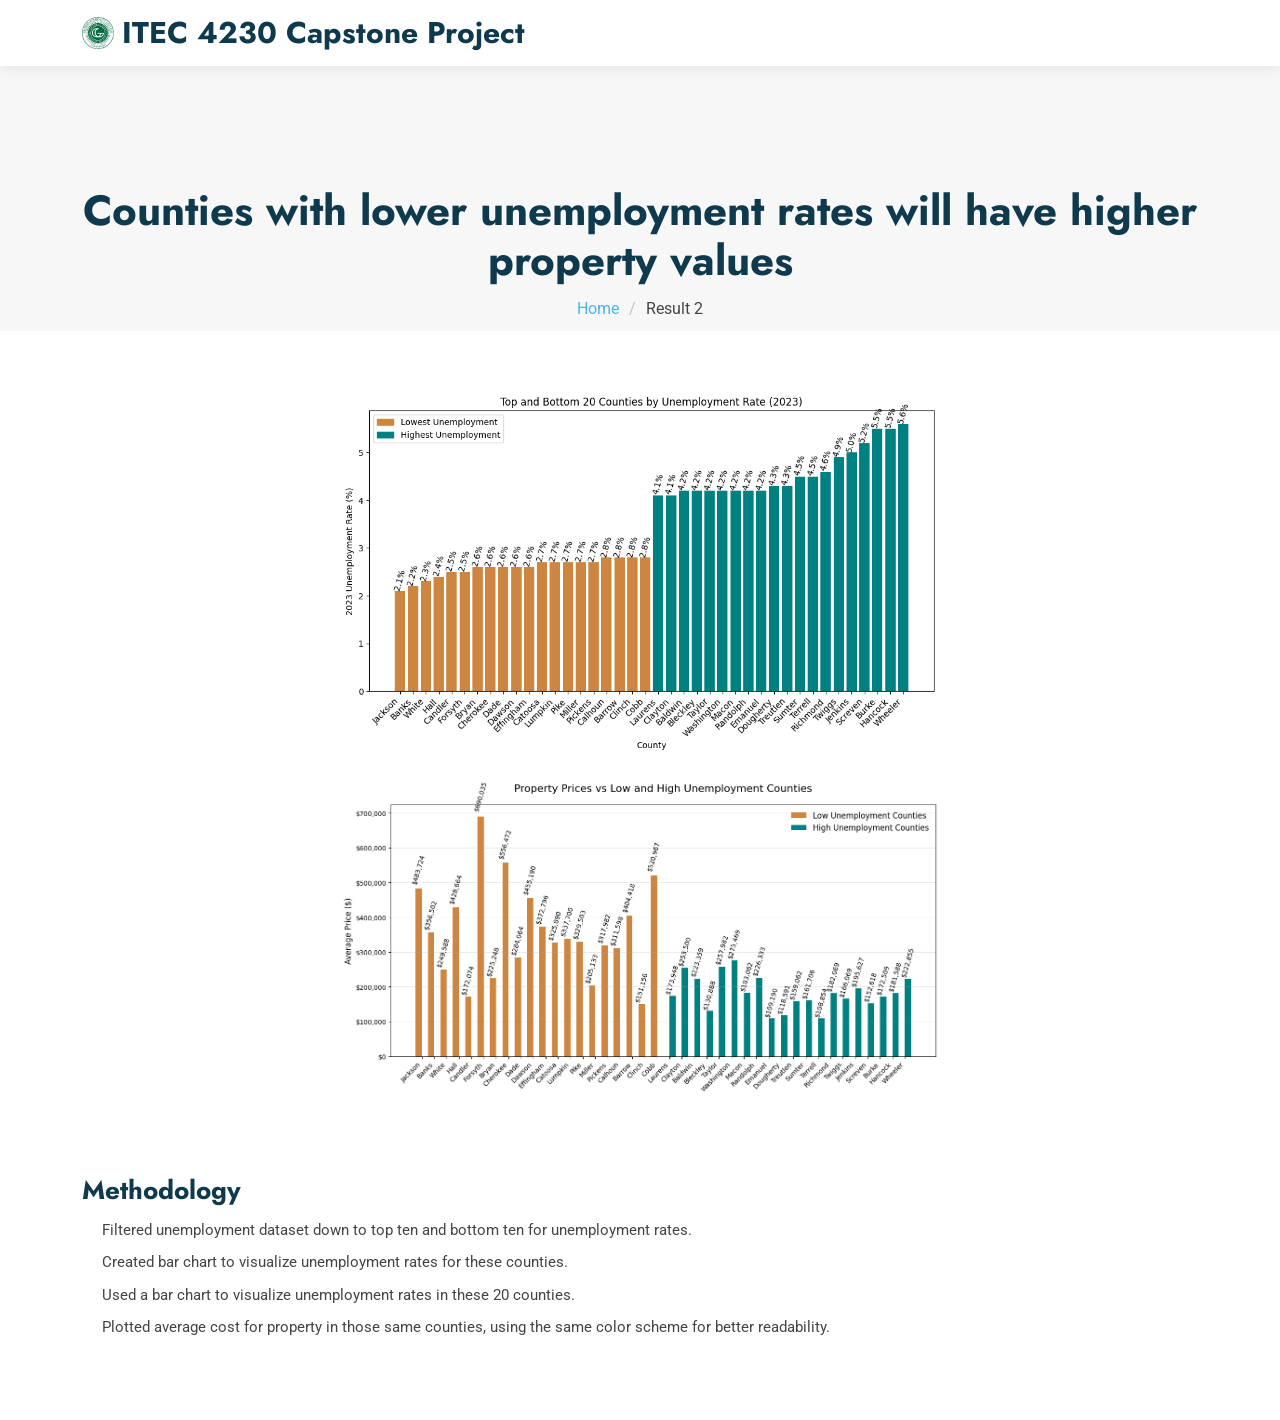
<file: Butterfly/unemployment.html>
<!DOCTYPE html>
<html lang="en">

<head>
  <meta charset="utf-8">
  <meta content="width=device-width, initial-scale=1.0" name="viewport">
  <title>Result 2 - ITEC 4230 Capstone Project</title>
  <meta name="description" content="">
  <meta name="keywords" content="">

  <!-- Favicons -->
  <link href="assets/img/favicon.png" rel="icon">
  <link href="assets/img/apple-touch-icon.png" rel="apple-touch-icon">

  <!-- Fonts -->
  <link href="https://fonts.googleapis.com" rel="preconnect">
  <link href="https://fonts.gstatic.com" rel="preconnect" crossorigin>
  <link href="https://fonts.googleapis.com/css2?family=Roboto:ital,wght@0,100;0,300;0,400;0,500;0,700;0,900;1,100;1,300;1,400;1,500;1,700;1,900&family=Jost:ital,wght@0,100;0,200;0,300;0,400;0,500;0,600;0,700;0,800;0,900;1,100;1,200;1,300;1,400;1,500;1,600;1,700;1,800;1,900&display=swap" rel="stylesheet">

  <!-- Vendor CSS Files -->
  <link href="assets/vendor/bootstrap/css/bootstrap.min.css" rel="stylesheet">
  <link href="assets/vendor/bootstrap-icons/bootstrap-icons.css" rel="stylesheet">
  <link href="assets/vendor/aos/aos.css" rel="stylesheet">
  <link href="assets/vendor/glightbox/css/glightbox.min.css" rel="stylesheet">
  <link href="assets/vendor/swiper/swiper-bundle.min.css" rel="stylesheet">

  <!-- Main CSS File -->
  <link href="assets/css/main.css" rel="stylesheet">

  <!-- =======================================================
  * Template Name: Butterfly
  * Template URL: https://bootstrapmade.com/butterfly-free-bootstrap-theme/
  * Updated: Aug 07 2024 with Bootstrap v5.3.3
  * Author: BootstrapMade.com
  * License: https://bootstrapmade.com/license/
  ======================================================== -->
</head>

<body class="service-details-page">

  <header id="header" class="header d-flex align-items-center sticky-top">
    <div class="container-fluid container-xl position-relative d-flex align-items-center justify-content-between">

      <a href="index.html" class="logo d-flex align-items-center">
        <img src="assets/img/college-seal_429x424.png" alt="">
        <!-- Uncomment the line below if you also wish to use text logo -->
        <h1 class="sitename">ITEC 4230 Capstone Project</h1>
      </a>



    </div>
  </header>

  <main class="main">

    <!-- Page Title -->
    <div class="page-title">
      <div class="container" style="height: 25px">
        <h1>Counties with lower unemployment rates will have higher property values</h1>
        <nav class="breadcrumbs">
          <ol>
            <li><a href="index.html">Home</a></li>
            <li class="current">Result 2</li>
          </ol>
        </nav>
      </div>
    </div><!-- End Page Title -->

    <!-- Service Details Section -->
    <section id="service-details" class="service-details section">
      <div class="container">
        <div class="row gy-5">
    
          <!-- Wrap images in a horizontal flex container -->
          <div style="display: flex; justify-content: center; gap: 20px; flex-wrap: wrap; margin-bottom: 30px;">
            <img src="assets/img/Visualizations/unemployment_1.png" alt="First Image" style="width: 600px; max-width: 100%;">
            <img src="assets/img/Visualizations/unemployment_2.png" alt="Second Image" style="width: 600px; max-width: 100%;">
          </div>
    
          <!-- Text content beneath the images -->
          <div>
            <h3>Methodology</h3>
            <ul style="padding-left: 20px;">
              <li>Filtered unemployment dataset down to top ten and bottom ten for unemployment rates.</li>
              <li>Created bar chart to visualize unemployment rates for these counties.</li>
              <li>Used a bar chart to visualize unemployment rates in these 20 counties.</li>
              <li>Plotted average cost for property in those same counties, using the same color scheme for better readability.</li>
            </ul>
          </div>
    
        </div>
      </div>
    </section><!-- /Service Details Section -->

  </main>

</body>

</html>
</file>
<file: Butterfly/assets/css/main.css>
/**
* Template Name: Butterfly
* Template URL: https://bootstrapmade.com/butterfly-free-bootstrap-theme/
* Updated: Aug 07 2024 with Bootstrap v5.3.3
* Author: BootstrapMade.com
* License: https://bootstrapmade.com/license/
*/

/*--------------------------------------------------------------
# Font & Color Variables
# Help: https://bootstrapmade.com/color-system/
--------------------------------------------------------------*/
/* Fonts */
:root {
  --default-font: "Roboto",  system-ui, -apple-system, "Segoe UI", Roboto, "Helvetica Neue", Arial, "Noto Sans", "Liberation Sans", sans-serif, "Apple Color Emoji", "Segoe UI Emoji", "Segoe UI Symbol", "Noto Color Emoji";
  --heading-font: "Jost",  sans-serif;
  --nav-font: "Jost",  sans-serif;
}

/* Global Colors - The following color variables are used throughout the website. Updating them here will change the color scheme of the entire website */
:root { 
  --background-color: #ffffff; /* Background color for the entire website, including individual sections */
  --default-color: #444444; /* Default color used for the majority of the text content across the entire website */
  --heading-color: #0f394c; /* Color for headings, subheadings and title throughout the website */
  --accent-color: #49b5e7; /* Accent color that represents your brand on the website. It's used for buttons, links, and other elements that need to stand out */
  --surface-color: #ffffff; /* The surface color is used as a background of boxed elements within sections, such as cards, icon boxes, or other elements that require a visual separation from the global background. */
  --contrast-color: #ffffff; /* Contrast color for text, ensuring readability against backgrounds of accent, heading, or default colors. */
}

/* Nav Menu Colors - The following color variables are used specifically for the navigation menu. They are separate from the global colors to allow for more customization options */
:root {
  --nav-color: #444444;  /* The default color of the main navmenu links */
  --nav-hover-color: #49b5e7; /* Applied to main navmenu links when they are hovered over or active */
  --nav-mobile-background-color: #ffffff; /* Used as the background color for mobile navigation menu */
  --nav-dropdown-background-color: #ffffff; /* Used as the background color for dropdown items that appear when hovering over primary navigation items */
  --nav-dropdown-color: #444444; /* Used for navigation links of the dropdown items in the navigation menu. */
  --nav-dropdown-hover-color: #49b5e7; /* Similar to --nav-hover-color, this color is applied to dropdown navigation links when they are hovered over. */
}

/* Color Presets - These classes override global colors when applied to any section or element, providing reuse of the sam color scheme. */

.light-background {
  --background-color: #f5fbff;
  --surface-color: #ffffff;
}

.dark-background {
  --background-color: #060606;
  --default-color: #ffffff;
  --heading-color: #ffffff;
  --surface-color: #252525;
  --contrast-color: #ffffff;
}

/* Smooth scroll */
:root {
  scroll-behavior: smooth;
}

/*--------------------------------------------------------------
# General Styling & Shared Classes
--------------------------------------------------------------*/
body {
  color: var(--default-color);
  background-color: var(--background-color);
  font-family: var(--default-font);
}

a {
  color: var(--accent-color);
  text-decoration: none;
  transition: 0.3s;
}

a:hover {
  color: color-mix(in srgb, var(--accent-color), transparent 25%);
  text-decoration: none;
}

h1,
h2,
h3,
h4,
h5,
h6 {
  color: var(--heading-color);
  font-family: var(--heading-font);
}

/* Pulsating Play Button
------------------------------*/
.pulsating-play-btn {
  width: 94px;
  height: 94px;
  background: radial-gradient(var(--accent-color) 50%, color-mix(in srgb, var(--accent-color), transparent 75%) 52%);
  border-radius: 50%;
  display: block;
  position: relative;
  overflow: hidden;
}

.pulsating-play-btn:before {
  content: "";
  position: absolute;
  width: 120px;
  height: 120px;
  animation-delay: 0s;
  animation: pulsate-play-btn 2s;
  animation-direction: forwards;
  animation-iteration-count: infinite;
  animation-timing-function: steps;
  opacity: 1;
  border-radius: 50%;
  border: 5px solid color-mix(in srgb, var(--accent-color), transparent 30%);
  top: -15%;
  left: -15%;
  background: rgba(198, 16, 0, 0);
}

.pulsating-play-btn:after {
  content: "";
  position: absolute;
  left: 50%;
  top: 50%;
  transform: translateX(-40%) translateY(-50%);
  width: 0;
  height: 0;
  border-top: 10px solid transparent;
  border-bottom: 10px solid transparent;
  border-left: 15px solid #fff;
  z-index: 100;
  transition: all 400ms cubic-bezier(0.55, 0.055, 0.675, 0.19);
}

.pulsating-play-btn:hover:before {
  content: "";
  position: absolute;
  left: 50%;
  top: 50%;
  transform: translateX(-40%) translateY(-50%);
  width: 0;
  height: 0;
  border: none;
  border-top: 10px solid transparent;
  border-bottom: 10px solid transparent;
  border-left: 15px solid #fff;
  z-index: 200;
  animation: none;
  border-radius: 0;
}

.pulsating-play-btn:hover:after {
  border-left: 15px solid var(--accent-color);
  transform: scale(20);
}

@keyframes pulsate-play-btn {
  0% {
    transform: scale(0.6, 0.6);
    opacity: 1;
  }

  100% {
    transform: scale(1, 1);
    opacity: 0;
  }
}

/* PHP Email Form Messages
------------------------------*/
.php-email-form .error-message {
  display: none;
  background: #df1529;
  color: #ffffff;
  text-align: left;
  padding: 15px;
  margin-bottom: 24px;
  font-weight: 600;
}

.php-email-form .sent-message {
  display: none;
  color: #ffffff;
  background: #059652;
  text-align: center;
  padding: 15px;
  margin-bottom: 24px;
  font-weight: 600;
}

.php-email-form .loading {
  display: none;
  background: var(--surface-color);
  text-align: center;
  padding: 15px;
  margin-bottom: 24px;
}

.php-email-form .loading:before {
  content: "";
  display: inline-block;
  border-radius: 50%;
  width: 24px;
  height: 24px;
  margin: 0 10px -6px 0;
  border: 3px solid var(--accent-color);
  border-top-color: var(--surface-color);
  animation: php-email-form-loading 1s linear infinite;
}

@keyframes php-email-form-loading {
  0% {
    transform: rotate(0deg);
  }

  100% {
    transform: rotate(360deg);
  }
}

/*--------------------------------------------------------------
# Global Header
--------------------------------------------------------------*/
.header {
  color: var(--default-color);
  background-color: var(--background-color);
  padding: 15px 0;
  transition: all 0.5s;
  z-index: 997;
  box-shadow: 0px 0 18px rgba(0, 0, 0, 0.1);
}

.header .logo {
  line-height: 1;
}

.header .logo img {
  max-height: 32px;
  margin-right: 8px;
}

.header .logo h1 {
  font-size: 30px;
  margin: 0;
  font-weight: 700;
  color: var(--heading-color);
}

/*--------------------------------------------------------------
# Navigation Menu
--------------------------------------------------------------*/
/* Navmenu - Desktop */
@media (min-width: 1200px) {
  .navmenu {
    padding: 0;
  }

  .navmenu ul {
    margin: 0;
    padding: 0;
    display: flex;
    list-style: none;
    align-items: center;
  }

  .navmenu li {
    position: relative;
  }

  .navmenu a,
  .navmenu a:focus {
    color: var(--nav-color);
    padding: 18px 15px;
    font-size: 14px;
    font-family: var(--nav-font);
    font-weight: 500;
    text-transform: uppercase;
    display: flex;
    align-items: center;
    justify-content: space-between;
    white-space: nowrap;
    transition: 0.3s;
  }

  .navmenu a i,
  .navmenu a:focus i {
    font-size: 12px;
    line-height: 0;
    margin-left: 5px;
    transition: 0.3s;
  }

  .navmenu li:last-child a {
    padding-right: 0;
  }

  .navmenu li:hover>a,
  .navmenu .active,
  .navmenu .active:focus {
    color: var(--nav-hover-color);
  }

  .navmenu .dropdown ul {
    margin: 0;
    padding: 10px 0;
    background: var(--nav-dropdown-background-color);
    display: block;
    position: absolute;
    visibility: hidden;
    left: 14px;
    top: 130%;
    opacity: 0;
    transition: 0.3s;
    border-radius: 4px;
    z-index: 99;
    box-shadow: 0px 0px 30px rgba(0, 0, 0, 0.1);
  }

  .navmenu .dropdown ul li {
    min-width: 200px;
  }

  .navmenu .dropdown ul a {
    padding: 10px 20px;
    font-size: 15px;
    text-transform: none;
    color: var(--nav-dropdown-color);
  }

  .navmenu .dropdown ul a i {
    font-size: 12px;
  }

  .navmenu .dropdown ul a:hover,
  .navmenu .dropdown ul .active:hover,
  .navmenu .dropdown ul li:hover>a {
    color: var(--nav-dropdown-hover-color);
  }

  .navmenu .dropdown:hover>ul {
    opacity: 1;
    top: 100%;
    visibility: visible;
  }

  .navmenu .dropdown .dropdown ul {
    top: 0;
    left: -90%;
    visibility: hidden;
  }

  .navmenu .dropdown .dropdown:hover>ul {
    opacity: 1;
    top: 0;
    left: -100%;
    visibility: visible;
  }
}

/* Navmenu - Mobile */
@media (max-width: 1199px) {
  .mobile-nav-toggle {
    color: var(--nav-color);
    font-size: 28px;
    line-height: 0;
    margin-right: 10px;
    cursor: pointer;
    transition: color 0.3s;
  }

  .navmenu {
    padding: 0;
    z-index: 9997;
  }

  .navmenu ul {
    display: none;
    list-style: none;
    position: absolute;
    inset: 60px 20px 20px 20px;
    padding: 10px 0;
    margin: 0;
    border-radius: 6px;
    background-color: var(--nav-mobile-background-color);
    overflow-y: auto;
    transition: 0.3s;
    z-index: 9998;
    box-shadow: 0px 0px 30px rgba(0, 0, 0, 0.1);
  }

  .navmenu a,
  .navmenu a:focus {
    color: var(--nav-dropdown-color);
    padding: 10px 20px;
    font-family: var(--nav-font);
    font-size: 17px;
    font-weight: 500;
    display: flex;
    align-items: center;
    justify-content: space-between;
    white-space: nowrap;
    transition: 0.3s;
  }

  .navmenu a i,
  .navmenu a:focus i {
    font-size: 12px;
    line-height: 0;
    margin-left: 5px;
    width: 30px;
    height: 30px;
    display: flex;
    align-items: center;
    justify-content: center;
    border-radius: 50%;
    transition: 0.3s;
    background-color: color-mix(in srgb, var(--accent-color), transparent 90%);
  }

  .navmenu a i:hover,
  .navmenu a:focus i:hover {
    background-color: var(--accent-color);
    color: var(--contrast-color);
  }

  .navmenu a:hover,
  .navmenu .active,
  .navmenu .active:focus {
    color: var(--nav-dropdown-hover-color);
  }

  .navmenu .active i,
  .navmenu .active:focus i {
    background-color: var(--accent-color);
    color: var(--contrast-color);
    transform: rotate(180deg);
  }

  .navmenu .dropdown ul {
    position: static;
    display: none;
    z-index: 99;
    padding: 10px 0;
    margin: 10px 20px;
    background-color: var(--nav-dropdown-background-color);
    border: 1px solid color-mix(in srgb, var(--default-color), transparent 90%);
    box-shadow: none;
    transition: all 0.5s ease-in-out;
  }

  .navmenu .dropdown ul ul {
    background-color: rgba(33, 37, 41, 0.1);
  }

  .navmenu .dropdown>.dropdown-active {
    display: block;
    background-color: rgba(33, 37, 41, 0.03);
  }

  .mobile-nav-active {
    overflow: hidden;
  }

  .mobile-nav-active .mobile-nav-toggle {
    color: #fff;
    position: absolute;
    font-size: 32px;
    top: 15px;
    right: 15px;
    margin-right: 0;
    z-index: 9999;
  }

  .mobile-nav-active .navmenu {
    position: fixed;
    overflow: hidden;
    inset: 0;
    background: rgba(33, 37, 41, 0.8);
    transition: 0.3s;
  }

  .mobile-nav-active .navmenu>ul {
    display: block;
  }
}

/*--------------------------------------------------------------
# Global Footer
--------------------------------------------------------------*/
.footer {
  color: var(--default-color);
  background-color: var(--background-color);
  font-size: 14px;
  padding-bottom: 50px;
  position: relative;
}

.footer .footer-top {
  padding-top: 50px;
  border-top: 1px solid color-mix(in srgb, var(--default-color), transparent 90%);
}

.footer .footer-about .logo {
  line-height: 1;
  margin-bottom: 25px;
}

.footer .footer-about .logo img {
  max-height: 40px;
  margin-right: 6px;
}

.footer .footer-about .logo span {
  color: var(--heading-color);
  font-size: 30px;
  font-weight: 700;
  letter-spacing: 1px;
  font-family: var(--heading-font);
}

.footer .footer-about p {
  font-size: 14px;
  font-family: var(--heading-font);
}

.footer .social-links a {
  display: flex;
  align-items: center;
  justify-content: center;
  width: 40px;
  height: 40px;
  border-radius: 50%;
  border: 1px solid color-mix(in srgb, var(--default-color), transparent 50%);
  font-size: 16px;
  color: color-mix(in srgb, var(--default-color), transparent 50%);
  margin-right: 10px;
  transition: 0.3s;
}

.footer .social-links a:hover {
  color: var(--accent-color);
  border-color: var(--accent-color);
}

.footer h4 {
  font-size: 16px;
  font-weight: bold;
  position: relative;
  padding-bottom: 12px;
}

.footer .footer-links {
  margin-bottom: 30px;
}

.footer .footer-links ul {
  list-style: none;
  padding: 0;
  margin: 0;
}

.footer .footer-links ul i {
  padding-right: 2px;
  font-size: 12px;
  line-height: 0;
}

.footer .footer-links ul li {
  padding: 10px 0;
  display: flex;
  align-items: center;
}

.footer .footer-links ul li:first-child {
  padding-top: 0;
}

.footer .footer-links ul a {
  color: color-mix(in srgb, var(--default-color), transparent 20%);
  display: inline-block;
  line-height: 1;
}

.footer .footer-links ul a:hover {
  color: var(--accent-color);
}

.footer .footer-contact p {
  margin-bottom: 5px;
}

.footer .copyright {
  padding-top: 25px;
  padding-bottom: 25px;
  background-color: color-mix(in srgb, var(--default-color), transparent 95%);
}

.footer .copyright p {
  margin-bottom: 0;
}

.footer .credits {
  margin-top: 6px;
  font-size: 13px;
}

/*--------------------------------------------------------------
# Preloader
--------------------------------------------------------------*/
#preloader {
  position: fixed;
  inset: 0;
  z-index: 9999;
  overflow: hidden;
  background-color: var(--background-color);
  transition: all 0.6s ease-out;
  width: 100%;
  height: 100vh;
}

#preloader:before,
#preloader:after {
  content: "";
  position: absolute;
  border: 4px solid var(--accent-color);
  border-radius: 50%;
  animation: animate-preloader 2s cubic-bezier(0, 0.2, 0.8, 1) infinite;
}

#preloader:after {
  animation-delay: -0.5s;
}

@keyframes animate-preloader {
  0% {
    width: 10px;
    height: 10px;
    top: calc(50% - 5px);
    left: calc(50% - 5px);
    opacity: 1;
  }

  100% {
    width: 72px;
    height: 72px;
    top: calc(50% - 36px);
    left: calc(50% - 36px);
    opacity: 0;
  }
}

/*--------------------------------------------------------------
# Scroll Top Button
--------------------------------------------------------------*/
.scroll-top {
  position: fixed;
  visibility: hidden;
  opacity: 0;
  right: 15px;
  bottom: 15px;
  z-index: 99999;
  background-color: var(--accent-color);
  width: 40px;
  height: 40px;
  border-radius: 4px;
  transition: all 0.4s;
}

.scroll-top i {
  font-size: 24px;
  color: var(--contrast-color);
  line-height: 0;
}

.scroll-top:hover {
  background-color: color-mix(in srgb, var(--accent-color), transparent 20%);
  color: var(--contrast-color);
}

.scroll-top.active {
  visibility: visible;
  opacity: 1;
}

/*--------------------------------------------------------------
# Disable aos animation delay on mobile devices
--------------------------------------------------------------*/
@media screen and (max-width: 768px) {
  [data-aos-delay] {
    transition-delay: 0 !important;
  }
}

/*--------------------------------------------------------------
# Global Page Titles & Breadcrumbs
--------------------------------------------------------------*/
.page-title {
  --background-color: color-mix(in srgb, var(--default-color), transparent 96%);
  color: var(--default-color);
  background-color: var(--background-color);
  padding: 120px 0;
  text-align: center;
  position: relative;
}

.page-title h1 {
  font-size: 42px;
  font-weight: 700;
  margin-bottom: 10px;
}

.page-title .breadcrumbs ol {
  display: flex;
  flex-wrap: wrap;
  list-style: none;
  justify-content: center;
  padding: 0;
  margin: 0;
  font-size: 16px;
  font-weight: 400;
}

.page-title .breadcrumbs ol li+li {
  padding-left: 10px;
}

.page-title .breadcrumbs ol li+li::before {
  content: "/";
  display: inline-block;
  padding-right: 10px;
  color: color-mix(in srgb, var(--default-color), transparent 70%);
}

/*--------------------------------------------------------------
# Global Sections
--------------------------------------------------------------*/
section,
.section {
  color: var(--default-color);
  background-color: var(--background-color);
  padding: 60px 0;
  scroll-margin-top: 87px;
  overflow: clip;
}

@media (max-width: 1199px) {

  section,
  .section {
    scroll-margin-top: 62px;
  }
}

/*--------------------------------------------------------------
# Global Section Titles
--------------------------------------------------------------*/
.section-title {
  text-align: center;
  padding-bottom: 60px;
  position: relative;
}

.section-title h2 {
  font-size: 32px;
  font-weight: 700;
  margin-bottom: 15px;
}

.section-title p {
  margin-bottom: 0;
}

/*--------------------------------------------------------------
# Hero Section
--------------------------------------------------------------*/
.hero {
  width: 100%;
  min-height: 70vh;
  position: relative;
  padding: 120px 0 60px 0;
  display: flex;
  align-items: center;
}

.hero h2 {
  margin: 0;
  font-size: 42px;
  font-weight: 700;
  line-height: 56px;
}

.hero p {
  color: color-mix(in srgb, var(--default-color), transparent 30%);
  margin: 5px 0 10px 0;
  font-size: 20px;
  font-weight: 400;
}

.hero .cta-btn {
  color: var(--contrast-color);
  background: var(--accent-color);
  font-family: var(--heading-font);
  font-weight: 400;
  font-size: 14px;
  letter-spacing: 1px;
  padding: 8px 35px;
  border-radius: 3px;
  transition: 0.5s;
  text-transform: uppercase;
  display: flex;
  align-items: center;
  justify-content: center;
}

.hero .cta-btn:hover {
  background: var(--accent-color);
  color: var(--contrast-color);
}

.hero .cta-btn i {
  font-size: 16px;
  line-height: 0;
  margin-right: 8px;
}

@media (max-width: 768px) {
  .hero h2 {
    font-size: 28px;
    line-height: 36px;
  }

  .hero p {
    font-size: 18px;
    line-height: 24px;
    margin-bottom: 30px;
  }

  .hero .download-btn {
    font-size: 14px;
    padding: 8px 20px 10px 20px;
  }
}

/*--------------------------------------------------------------
# About Section
--------------------------------------------------------------*/
.about .content h3 {
  font-size: 2rem;
  font-weight: 700;
}

.about .content ul {
  list-style: none;
  padding: 0;
}

.about .content ul li {
  display: flex;
  align-items: flex-start;
  margin-top: 40px;
}

.about .content ul i {
  flex-shrink: 0;
  font-size: 48px;
  color: var(--accent-color);
  margin-right: 20px;
  line-height: 0;
}

.about .content ul h5 {
  font-size: 18px;
  font-weight: 700;
}

.about .content ul p {
  font-size: 15px;
}

.about .content p:last-child {
  margin-bottom: 0;
}

.about .pulsating-play-btn {
  position: absolute;
  left: calc(50% - 47px);
  top: calc(50% - 47px);
}

/*--------------------------------------------------------------
# Stats Section
--------------------------------------------------------------*/
.stats {
  position: relative;
  padding: 120px 0;
}

.stats img {
  position: absolute;
  inset: 0;
  display: block;
  width: 100%;
  height: 100%;
  object-fit: cover;
  z-index: 1;
}

.stats:before {
  content: "";
  background: color-mix(in srgb, var(--background-color), transparent 30%);
  position: absolute;
  inset: 0;
  z-index: 2;
}

.stats .container {
  position: relative;
  z-index: 3;
  height: 30px;
}

.stats .stats-item {
  padding: 30px;
  width: 100%;
}

.stats .stats-item span {
  font-size: 48px;
  display: block;
  color: var(--accent-color);
  font-weight: 700;
}

.stats .stats-item p {
  padding: 0;
  margin: 0;
  font-family: var(--heading-font);
  font-size: 16px;
  font-weight: 400;
  color: var(--default-color);
}

/*--------------------------------------------------------------
# Clients Section
--------------------------------------------------------------*/
.clients .clients-wrap {
  border-top: 1px solid color-mix(in srgb, var(--default-color), transparent 85%);
  border-left: 1px solid color-mix(in srgb, var(--default-color), transparent 85%);
}

.clients .client-logo {
  background-color: var(--surface-color);
  display: flex;
  justify-content: center;
  align-items: center;
  border-right: 1px solid color-mix(in srgb, var(--default-color), transparent 85%);
  border-bottom: 1px solid color-mix(in srgb, var(--default-color), transparent 85%);
  overflow: hidden;
  position: relative; /* Needed for absolutely positioned overlay */
}

.clients .client-logo img {
  padding: 50px;
  max-width: 80%;
  transition: 0.3s;
  z-index: 1;
}

.clients .client-logo:hover img {
  transform: scale(1.1);
}

/* NEW: Overlay that shows on hover */
.clients .client-info {
  opacity: 0;
  display: flex;
  justify-content: center;
  align-items: center;
  position: absolute;
  inset: 0;
  background: rgba(0, 0, 0, 0.6);
  transition: opacity 0.4s;
  z-index: 2;
}

.clients .client-logo:hover .client-info {
  opacity: 1;
}

/* Text animation in overlay */
.clients .client-info-content {
  margin-top: -50px;
  transition: margin 0.4s;
  text-align: center;
  color: white;
}

.clients .client-logo:hover .client-info-content {
  margin-top: 0;
}

/* Optional styling for heading and description */
.clients .client-info-content h4 {
  color: #a69292;
  font-size: 18px;
  font-weight: 700;
  margin-bottom: 4px;
}

.clients .client-info-content span {
  font-size: 13px;
  font-style: italic;
}

/*--------------------------------------------------------------
# Services Section
--------------------------------------------------------------*/
.services .service-item {
  background-color: var(--surface-color);
  box-shadow: 0 5px 30px 0 rgba(0, 0, 0, 0.1);
  padding: 60px 30px 60px 70px;
  transition: all ease-in-out 0.3s;
  border-radius: 18px;
  height: 100%;
  position: relative;
  overflow: hidden;
}

.services .service-item .icon {
  position: absolute;
  left: -20px;
  top: calc(50% - 30px);
}

.services .service-item .icon i {
  font-size: 64px;
  line-height: 1;
  transition: 0.5s;
}

.services .service-item h3 {
  font-weight: 700;
  margin: 10px 0 15px 0;
  font-size: 22px;
  transition: ease-in-out 0.3s;
}

.services .service-item p {
  line-height: 24px;
  font-size: 14px;
  margin-bottom: 0;
}

@media (min-width: 1365px) {
  .services .service-item:hover {
    transform: translateY(-10px);
  }

  .services .service-item:hover h3 {
    color: var(--accent-color);
  }
}

/*--------------------------------------------------------------
# Portfolio Section
--------------------------------------------------------------*/
.portfolio .portfolio-filters {
  padding: 0;
  margin: 0 auto 20px auto;
  list-style: none;
  text-align: center;
}

.portfolio .portfolio-filters li {
  cursor: pointer;
  display: inline-block;
  padding: 0;
  font-size: 18px;
  font-weight: 500;
  margin: 0 10px;
  line-height: 1;
  margin-bottom: 5px;
  transition: all 0.3s ease-in-out;
}

.portfolio .portfolio-filters li:hover,
.portfolio .portfolio-filters li.filter-active {
  color: var(--accent-color);
}

.portfolio .portfolio-filters li:first-child {
  margin-left: 0;
}

.portfolio .portfolio-filters li:last-child {
  margin-right: 0;
}

@media (max-width: 575px) {
  .portfolio .portfolio-filters li {
    font-size: 14px;
    margin: 0 5px;
  }
}

.portfolio .portfolio-content {
  position: relative;
  overflow: hidden;
}

.portfolio .portfolio-content img {
  transition: 0.3s;
}

.portfolio .portfolio-content .portfolio-info {
  opacity: 0;
  position: absolute;
  inset: 0;
  z-index: 3;
  transition: all ease-in-out 0.3s;
  background: rgba(0, 0, 0, 0.6);
  padding: 15px;
}

.portfolio .portfolio-content .portfolio-info h4 {
  font-size: 14px;
  padding: 5px 10px;
  font-weight: 400;
  color: #ffffff;
  display: inline-block;
  background-color: var(--accent-color);
}

.portfolio .portfolio-content .portfolio-info p {
  position: absolute;
  bottom: 10px;
  text-align: center;
  display: inline-block;
  left: 0;
  right: 0;
  font-size: 16px;
  font-weight: 600;
  color: rgba(255, 255, 255, 0.8);
}

.portfolio .portfolio-content .portfolio-info .preview-link,
.portfolio .portfolio-content .portfolio-info .details-link {
  position: absolute;
  left: calc(50% - 40px);
  font-size: 26px;
  top: calc(50% - 14px);
  color: #fff;
  transition: 0.3s;
  line-height: 1.2;
}

.portfolio .portfolio-content .portfolio-info .preview-link:hover,
.portfolio .portfolio-content .portfolio-info .details-link:hover {
  color: var(--accent-color);
}

.portfolio .portfolio-content .portfolio-info .details-link {
  left: 50%;
  font-size: 34px;
  line-height: 0;
}

.portfolio .portfolio-content:hover .portfolio-info {
  opacity: 1;
}

.portfolio .portfolio-content:hover img {
  transform: scale(1.1);
}

/*--------------------------------------------------------------
# Testimonials Section
--------------------------------------------------------------*/
.testimonials {
  padding: 80px 0;
  position: relative;
}

.testimonials:before {
  content: "";
  background: color-mix(in srgb, var(--background-color), transparent 30%);
  position: absolute;
  inset: 0;
  z-index: 2;
}

.testimonials .testimonials-bg {
  position: absolute;
  inset: 0;
  display: block;
  width: 100%;
  height: 100%;
  object-fit: cover;
  z-index: 1;
}

.testimonials .container {
  position: relative;
  z-index: 3;
}

.testimonials .testimonials-carousel,
.testimonials .testimonials-slider {
  overflow: hidden;
}

.testimonials .testimonial-item {
  text-align: center;
}

.testimonials .testimonial-item .testimonial-img {
  width: 100px;
  border-radius: 50%;
  border: 6px solid color-mix(in srgb, var(--default-color), transparent 85%);
  margin: 0 auto;
}

.testimonials .testimonial-item h3 {
  font-size: 20px;
  font-weight: bold;
  margin: 10px 0 5px 0;
}

.testimonials .testimonial-item h4 {
  font-size: 14px;
  margin: 0 0 15px 0;
  color: color-mix(in srgb, var(--default-color), transparent 40%);
}

.testimonials .testimonial-item .stars {
  margin-bottom: 15px;
}

.testimonials .testimonial-item .stars i {
  color: #ffc107;
  margin: 0 1px;
}

.testimonials .testimonial-item .quote-icon-left,
.testimonials .testimonial-item .quote-icon-right {
  color: color-mix(in srgb, var(--default-color), transparent 40%);
  font-size: 26px;
  line-height: 0;
}

.testimonials .testimonial-item .quote-icon-left {
  display: inline-block;
  left: -5px;
  position: relative;
}

.testimonials .testimonial-item .quote-icon-right {
  display: inline-block;
  right: -5px;
  position: relative;
  top: 10px;
  transform: scale(-1, -1);
}

.testimonials .testimonial-item p {
  font-style: italic;
  margin: 0 auto 15px auto;
}

.testimonials .swiper-wrapper {
  height: auto;
}

.testimonials .swiper-pagination {
  margin-top: 20px;
  position: relative;
}

.testimonials .swiper-pagination .swiper-pagination-bullet {
  width: 12px;
  height: 12px;
  background-color: color-mix(in srgb, var(--default-color), transparent 50%);
  opacity: 0.5;
}

.testimonials .swiper-pagination .swiper-pagination-bullet-active {
  background-color: var(--default-color);
  opacity: 1;
}

@media (min-width: 992px) {
  .testimonials .testimonial-item p {
    width: 80%;
  }
}

/*--------------------------------------------------------------
# Team Section
--------------------------------------------------------------*/
.team {
  --default-color: #b3abab;
}

.team .member {
  text-align: center;
  position: relative;
  height: 100%;
}

.team .member .member-info {
  opacity: 0;
  display: flex;
  justify-content: center;
  align-items: center;
  position: absolute;
  inset: 0;
  transition: 0.2s;
}

.team .member .member-info-content {
  margin-top: -50px;
  transition: margin 0.2s;
}

.team .member:hover .member-info {
  background: rgba(0, 0, 0, 0.6);
  opacity: 1;
  transition: 0.4s;
}

.team .member:hover .member-info-content {
  margin-top: 0;
  transition: margin 0.4s;
}

.team .member h4 {
  color: var(--contrast-color);
  font-weight: 700;
  margin-bottom: 2px;
  font-size: 18px;
}

.team .member span {
  font-style: italic;
  display: block;
  font-size: 13px;
}

.team .member .social {
  margin-top: 15px;
}

.team .member .social a {
  transition: 0.3s;
  color: var(--default-color);
}

.team .member .social a:hover {
  color: var(--accent-color);
}

.team .member .social i {
  font-size: 18px;
  margin: 0 2px;
}

/*--------------------------------------------------------------
# Gallery Section
--------------------------------------------------------------*/
.gallery .gallery-item {
  overflow: hidden;
  border-right: 3px solid var(--background-color);
  border-bottom: 3px solid var(--background-color);
}

.gallery .gallery-item img {
  transition: all ease-in-out 0.4s;
}

.gallery .gallery-item:hover img {
  transform: scale(1.1);
}

/*--------------------------------------------------------------
# Contact Section
--------------------------------------------------------------*/
.contact .info-item+.info-item {
  margin-top: 40px;
}

.contact .info-item i {
  color: var(--contrast-color);
  background: var(--accent-color);
  font-size: 20px;
  width: 44px;
  height: 44px;
  display: flex;
  justify-content: center;
  align-items: center;
  border-radius: 4px;
  transition: all 0.3s ease-in-out;
  margin-right: 15px;
}

.contact .info-item h3 {
  padding: 0;
  font-size: 18px;
  font-weight: 700;
  margin-bottom: 5px;
}

.contact .info-item p {
  padding: 0;
  margin-bottom: 0;
  font-size: 14px;
}

.contact .php-email-form {
  height: 100%;
}

.contact .php-email-form input[type=text],
.contact .php-email-form input[type=email],
.contact .php-email-form textarea {
  font-size: 14px;
  padding: 10px 15px;
  box-shadow: none;
  border-radius: 0;
  color: var(--default-color);
  background-color: color-mix(in srgb, var(--background-color), transparent 50%);
  border-color: color-mix(in srgb, var(--default-color), transparent 80%);
}

.contact .php-email-form input[type=text]:focus,
.contact .php-email-form input[type=email]:focus,
.contact .php-email-form textarea:focus {
  border-color: var(--accent-color);
}

.contact .php-email-form input[type=text]::placeholder,
.contact .php-email-form input[type=email]::placeholder,
.contact .php-email-form textarea::placeholder {
  color: color-mix(in srgb, var(--default-color), transparent 70%);
}

.contact .php-email-form button[type=submit] {
  color: var(--contrast-color);
  background: var(--accent-color);
  border: 0;
  padding: 10px 30px;
  transition: 0.4s;
  border-radius: 4px;
}

.contact .php-email-form button[type=submit]:hover {
  background: color-mix(in srgb, var(--accent-color), transparent 20%);
}

/*--------------------------------------------------------------
# Portfolio Details Section
--------------------------------------------------------------*/
.portfolio-details .portfolio-details-slider img {
  width: 100%;
}

.portfolio-details .portfolio-details-slider .swiper-pagination {
  margin-top: 20px;
  position: relative;
}

.portfolio-details .portfolio-details-slider .swiper-pagination .swiper-pagination-bullet {
  width: 12px;
  height: 12px;
  background-color: color-mix(in srgb, var(--default-color), transparent 85%);
  opacity: 1;
}

.portfolio-details .portfolio-details-slider .swiper-pagination .swiper-pagination-bullet-active {
  background-color: var(--accent-color);
}

.portfolio-details .portfolio-info {
  background-color: var(--surface-color);
  padding: 30px;
  box-shadow: 0px 0 30px rgba(0, 0, 0, 0.1);
}

.portfolio-details .portfolio-info h3 {
  font-size: 22px;
  font-weight: 700;
  margin-bottom: 20px;
  padding-bottom: 20px;
  border-bottom: 1px solid color-mix(in srgb, var(--default-color), transparent 85%);
}

.portfolio-details .portfolio-info ul {
  list-style: none;
  padding: 0;
  font-size: 15px;
}

.portfolio-details .portfolio-info ul li+li {
  margin-top: 10px;
}

.portfolio-details .portfolio-description {
  padding-top: 30px;
}

.portfolio-details .portfolio-description h2 {
  font-size: 26px;
  font-weight: 700;
  margin-bottom: 20px;
}

.portfolio-details .portfolio-description p {
  padding: 0;
  color: color-mix(in srgb, var(--default-color), transparent 30%);
}

/*--------------------------------------------------------------
# Service Details Section
--------------------------------------------------------------*/
.service-details .service-box {
  background-color: var(--surface-color);
  padding: 20px;
  box-shadow: 0px 2px 20px rgba(0, 0, 0, 0.1);
}

.service-details .service-box+.service-box {
  margin-top: 30px;
}

.service-details .service-box h4 {
  font-size: 20px;
  font-weight: 700;
  border-bottom: 2px solid color-mix(in srgb, var(--default-color), transparent 92%);
  padding-bottom: 15px;
  margin-bottom: 15px;
}

.service-details .services-list {
  background-color: var(--surface-color);
}

.service-details .services-list a {
  color: color-mix(in srgb, var(--default-color), transparent 20%);
  background-color: color-mix(in srgb, var(--default-color), transparent 96%);
  display: flex;
  align-items: center;
  padding: 12px 15px;
  margin-top: 15px;
  transition: 0.3s;
}

.service-details .services-list a:first-child {
  margin-top: 0;
}

.service-details .services-list a i {
  font-size: 16px;
  margin-right: 8px;
  color: var(--accent-color);
}

.service-details .services-list a.active {
  color: var(--contrast-color);
  background-color: var(--accent-color);
}

.service-details .services-list a.active i {
  color: var(--contrast-color);
}

.service-details .services-list a:hover {
  background-color: color-mix(in srgb, var(--accent-color), transparent 95%);
  color: var(--accent-color);
}

.service-details .download-catalog a {
  color: var(--default-color);
  display: flex;
  align-items: center;
  padding: 10px 0;
  transition: 0.3s;
  border-top: 1px solid color-mix(in srgb, var(--default-color), transparent 90%);
}

.service-details .download-catalog a:first-child {
  border-top: 0;
  padding-top: 0;
}

.service-details .download-catalog a:last-child {
  padding-bottom: 0;
}

.service-details .download-catalog a i {
  font-size: 24px;
  margin-right: 8px;
  color: var(--accent-color);
}

.service-details .download-catalog a:hover {
  color: var(--accent-color);
}

.service-details .help-box {
  background-color: var(--accent-color);
  color: var(--contrast-color);
  margin-top: 30px;
  padding: 30px 15px;
}

.service-details .help-box .help-icon {
  font-size: 48px;
}

.service-details .help-box h4,
.service-details .help-box a {
  color: var(--contrast-color);
}

.service-details .services-img {
  margin-bottom: 20px;
}

.service-details h3 {
  font-size: 26px;
  font-weight: 700;
}

.service-details p {
  font-size: 15px;
}

.service-details ul {
  list-style: none;
  padding: 0;
  font-size: 15px;
}

.service-details ul li {
  padding: 5px 0;
  display: flex;
  align-items: center;
}

.service-details ul i {
  font-size: 20px;
  margin-right: 8px;
  color: var(--accent-color);
}

/*--------------------------------------------------------------
# Starter Section Section
--------------------------------------------------------------*/
.starter-section {
  /* Add your styles here */
}
</file>
